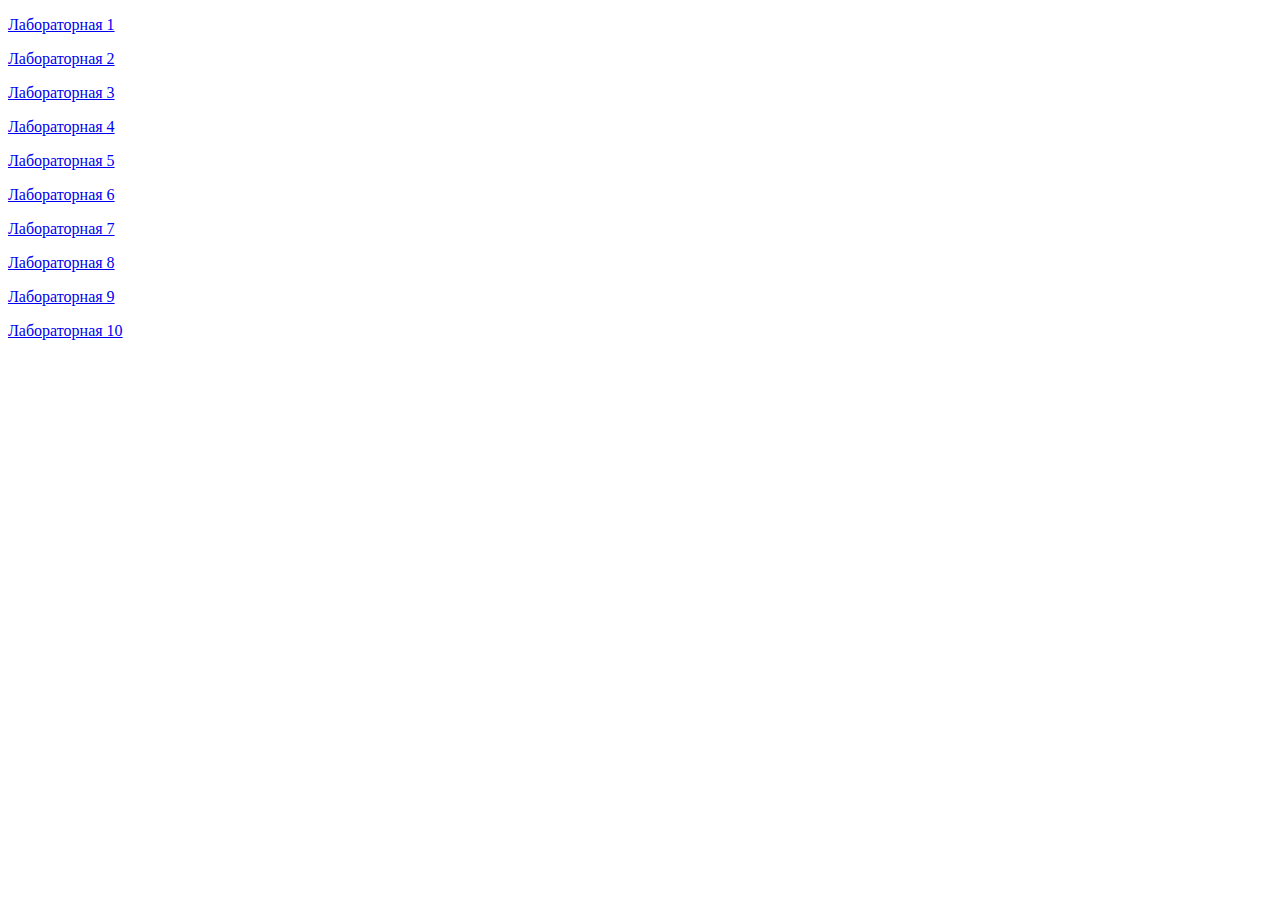
<file: Index.html>
<!DOCTYPE html>
<html>
    <head>
        <title>Гайнуллин Никита 241-351</title>
    </head>
    <meta charset="utf-8">
    <body>
        <p><a href="lab1/Index.html">Лабораторная 1</a></p>
        <p><a href="lab2/index.html">Лабораторная 2</a></p>
        <p><a href="lab3/index.html">Лабораторная 3</a></p>
        <p><a href="lab4/index.html">Лабораторная 4</a></p>
        <p><a href="lab5/index.html">Лабораторная 5</a></p>
        <p><a href="lab6/index.html">Лабораторная 6</a></p>
        <p><a href="lab7/index.html">Лабораторная 7</a></p>
        <p><a href="lab8/index.html">Лабораторная 8</a></p>
        <p><a href="lab9/index.html">Лабораторная 9</a></p>
        <p><a href="lab10/index.html">Лабораторная 10</a></p>
    </body>
</html>
</file>
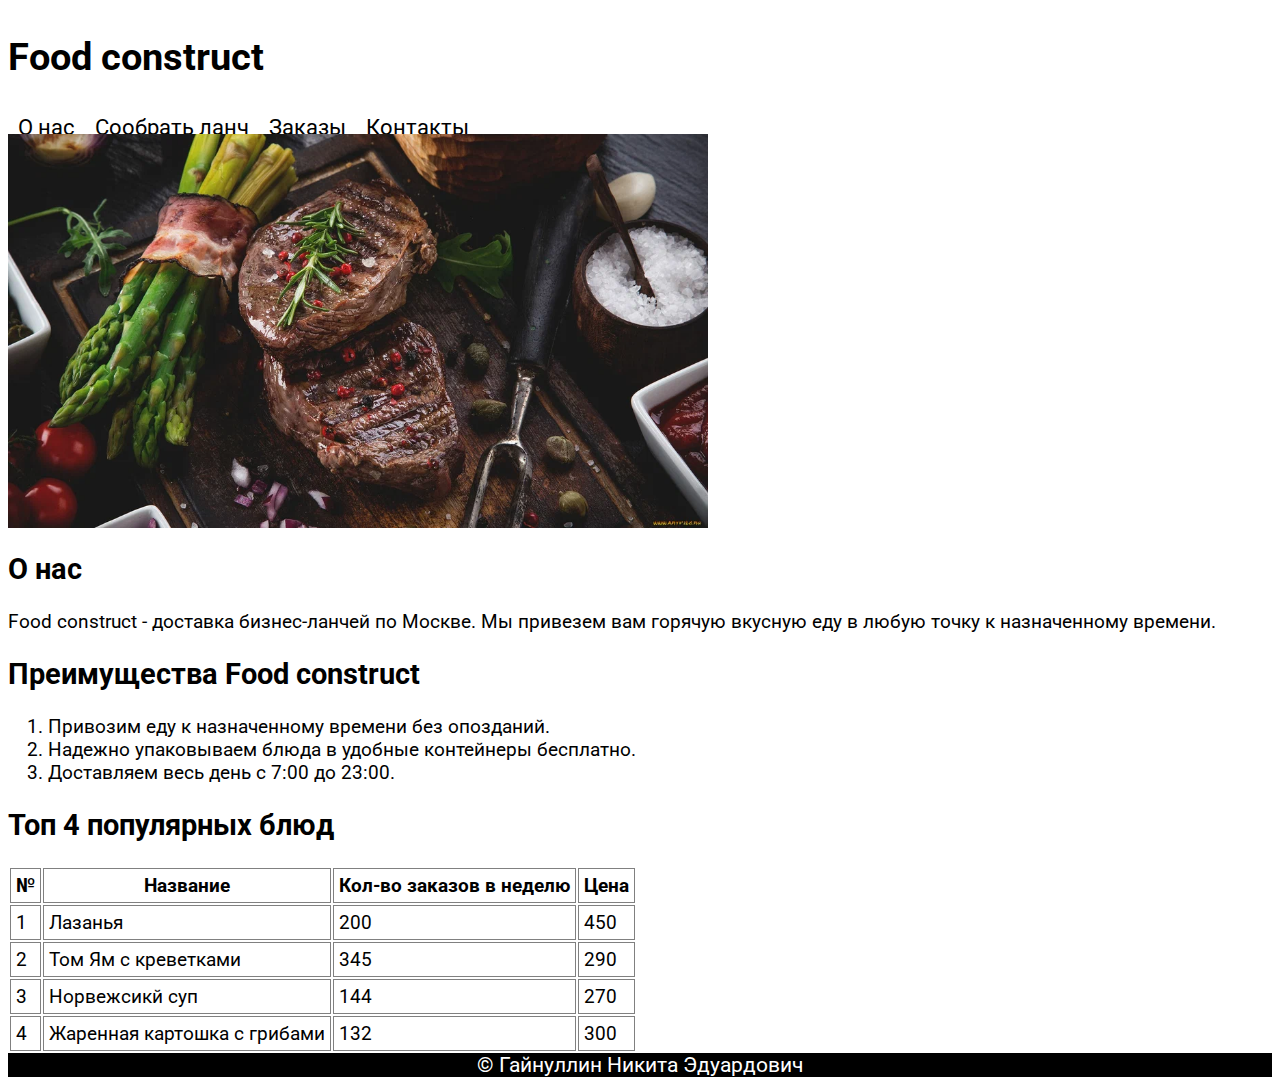
<file: lab1/Index.html>
<!DOCTYPE html>
<html>
    <head>
        <title>
            Gaynullin LR-1
        </title>
        <meta charset="utf-8">
        <link rel="preconnect" href="https://fonts.googleapis.com">
        <link rel="preconnect" href="https://fonts.gstatic.com" crossorigin>
        <link href="https://fonts.googleapis.com/css2?family=Roboto:ital,wght@0,100..900;1,100..900&display=swap" rel="stylesheet">
        <link rel="stylesheet" href="style.css">
    </head>
    <body>
        <h1>Food construct</h1>
        <header>
            <a href="#about_us">О нас</a>
            <a href="">Сообрать ланч</a>
            <a href="">Заказы</a>
            <a href="#footer">Контакты</a>
        </header>
        <main>
            <img src="img\XXL_height.webp" alt="Фото кота">
            <div id="Table">
                <dev id="about_us">
                    <h2>О нас</h2>
                    <p>Food construct - доставка бизнес-ланчей по Москве. Мы привезем вам горячую вкусную еду в любую точку к назначенному времени.</p>
                    <h2>Преимущества Food construct</h2>
                    <ol>
                        <li>Привозим еду к назначенному времени без опозданий.</li>
                        <li>Надежно упаковываем блюда в удобные контейнеры бесплатно.</li>
                        <li>Доставляем весь день с 7:00 до 23:00.</li>
                    </ol>
                </dev>
                <h2>Топ 4 популярных блюд</h2>
                <table>
                    <tr>
                        <th>№</th>
                        <th>Название</th>
                        <th>Кол-во заказов в неделю</th>
                        <th>Цена</th>
                    </tr>
                    <tr>
                        <td>1</td>
                        <td>Лазанья</td>
                        <td>200</td>
                        <td>450</td>
                    </tr>
                     <tr>
                        <td>2</td>
                        <td>Том Ям с креветками</td>
                        <td>345</td>
                        <td>290</td>
                    </tr>
                     <tr>
                        <td>3</td>
                        <td>Норвежсикй суп</td>
                        <td>144</td>
                        <td>270</td>
                    </tr>
                    <tr>
                        <td>4</td>
                        <td>Жаренная картошка с грибами</td>
                        <td>132</td>
                        <td>300</td>
                    </tr>
                </table>
            </div>
        </main>
        <footer id="footer">
            &copy Гайнуллин Никита Эдуардович
        </footer>
    </body>
</html>
</file>
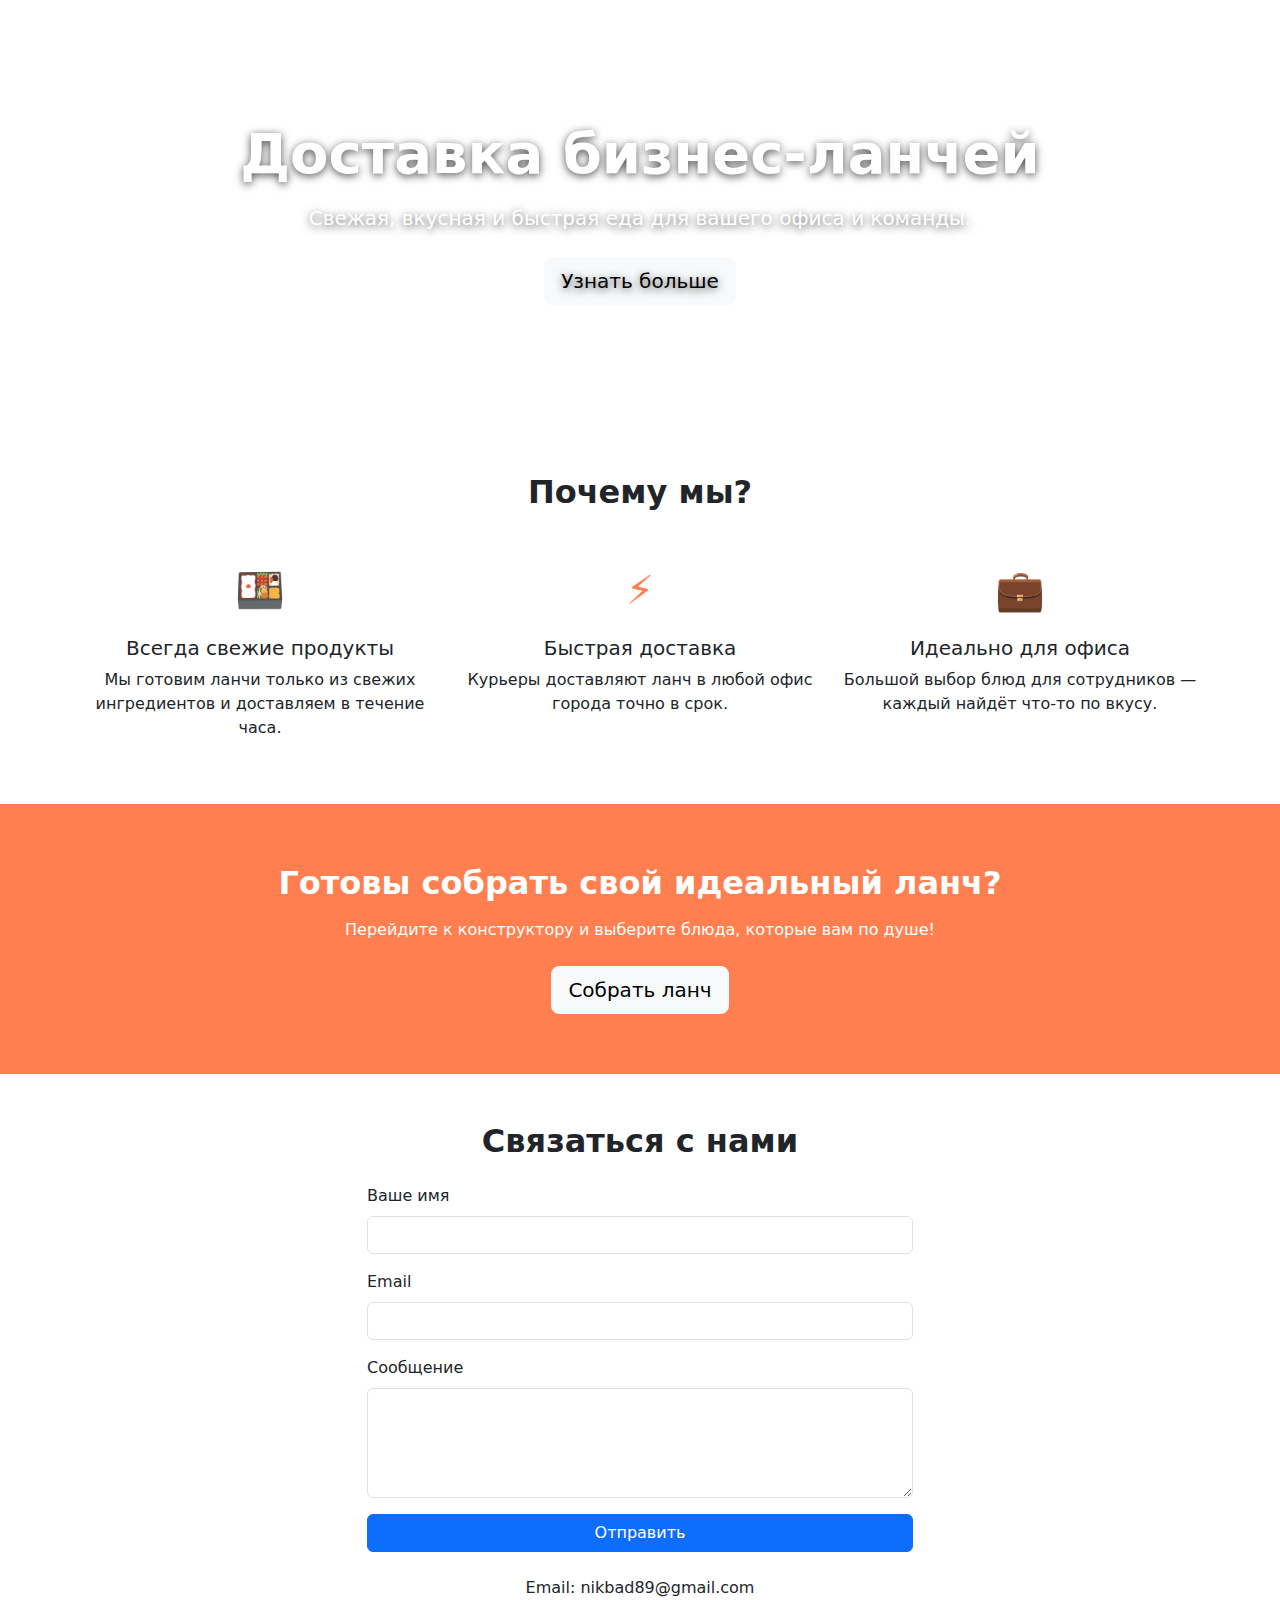
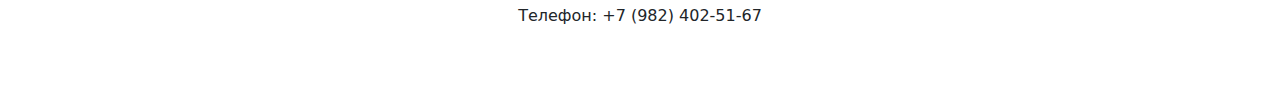
<file: lab10/index.html>
<!DOCTYPE html>
<html lang="ru">
<head>
  <meta charset="UTF-8" />
  <meta name="viewport" content="width=device-width, initial-scale=1" />
  <title>Бизнес-ланчи — Доставка</title>
  <link href="https://cdn.jsdelivr.net/npm/bootstrap@5.3.3/dist/css/bootstrap.min.css" rel="stylesheet">
  <style>
    .hero {
      background: url('https://img.freepik.com/premium-photo/describe-evolution-luxury-food-trends-decades-write-about-shifting-consumer-preferences-culinary-innovations-how-trends-luxury-dining-have-evolved-globally_1214173-25213.jpg?semt=ais_hybrid') center/cover no-repeat;
      color: white;
      padding: 120px 0;
      text-shadow: 0 2px 8px rgba(0,0,0,0.7);
    }
    .feature-icon {
      font-size: 40px;
      color: #ff7f50;
    }
    .cta-block {
      background: #ff7f50;
      color: white;
      padding: 60px 0;
    }
  </style>
</head>
<body>

<!-- HERO -->
<section class="hero text-center">
  <div class="container">
    <h1 class="display-4 fw-bold">Доставка бизнес-ланчей</h1>
    <p class="lead mt-3 mb-4">Свежая, вкусная и быстрая еда для вашего офиса и команды.</p>
    <a href="#features" class="btn btn-light btn-lg">Узнать больше</a>
  </div>
</section>

<!-- FEATURES -->
<section id="features" class="py-5">
  <div class="container">
    <h2 class="text-center mb-5 fw-bold">Почему мы?</h2>
    <div class="row g-4">

      <div class="col-md-4 text-center">
        <div class="feature-icon mb-3">🍱</div>
        <h5>Всегда свежие продукты</h5>
        <p>Мы готовим ланчи только из свежих ингредиентов и доставляем в течение часа.</p>
      </div>

      <div class="col-md-4 text-center">
        <div class="feature-icon mb-3">⚡</div>
        <h5>Быстрая доставка</h5>
        <p>Курьеры доставляют ланч в любой офис города точно в срок.</p>
      </div>

      <div class="col-md-4 text-center">
        <div class="feature-icon mb-3">💼</div>
        <h5>Идеально для офиса</h5>
        <p>Большой выбор блюд для сотрудников — каждый найдёт что-то по вкусу.</p>
      </div>

    </div>
  </div>
</section>

<!-- CTA -->
<section class="cta-block text-center">
  <div class="container">
    <h2 class="fw-bold mb-3">Готовы собрать свой идеальный ланч?</h2>
    <p class="mb-4">Перейдите к конструктору и выберите блюда, которые вам по душе!</p>
    <a href="lunch.html" class="btn btn-light btn-lg">Собрать ланч</a>
  </div>
</section>

<!-- CONTACT FORM -->
<section class="py-5">
  <div class="container">
    <h2 class="text-center mb-4 fw-bold">Связаться с нами</h2>

    <div class="row justify-content-center">
      <div class="col-lg-6">
        <form>
          <div class="mb-3">
            <label class="form-label">Ваше имя</label>
            <input type="text" class="form-control" required>
          </div>

          <div class="mb-3">
            <label class="form-label">Email</label>
            <input type="email" class="form-control" required>
          </div>

          <div class="mb-3">
            <label class="form-label">Сообщение</label>
            <textarea class="form-control" rows="4" required></textarea>
          </div>

          <button type="submit" class="btn btn-primary w-100">Отправить</button>
        </form>
      </div>
    </div>

    <div class="text-center mt-4">
      <p class="mb-1">Email: nikbad89@gmail.com</p>
      <p>Телефон: +7 (982) 402‑51‑67</p>
    </div>
  </div>
</section>

<script src="https://cdn.jsdelivr.net/npm/bootstrap@5.3.3/dist/js/bootstrap.bundle.min.js"></script>
</body>
</html>
</file>
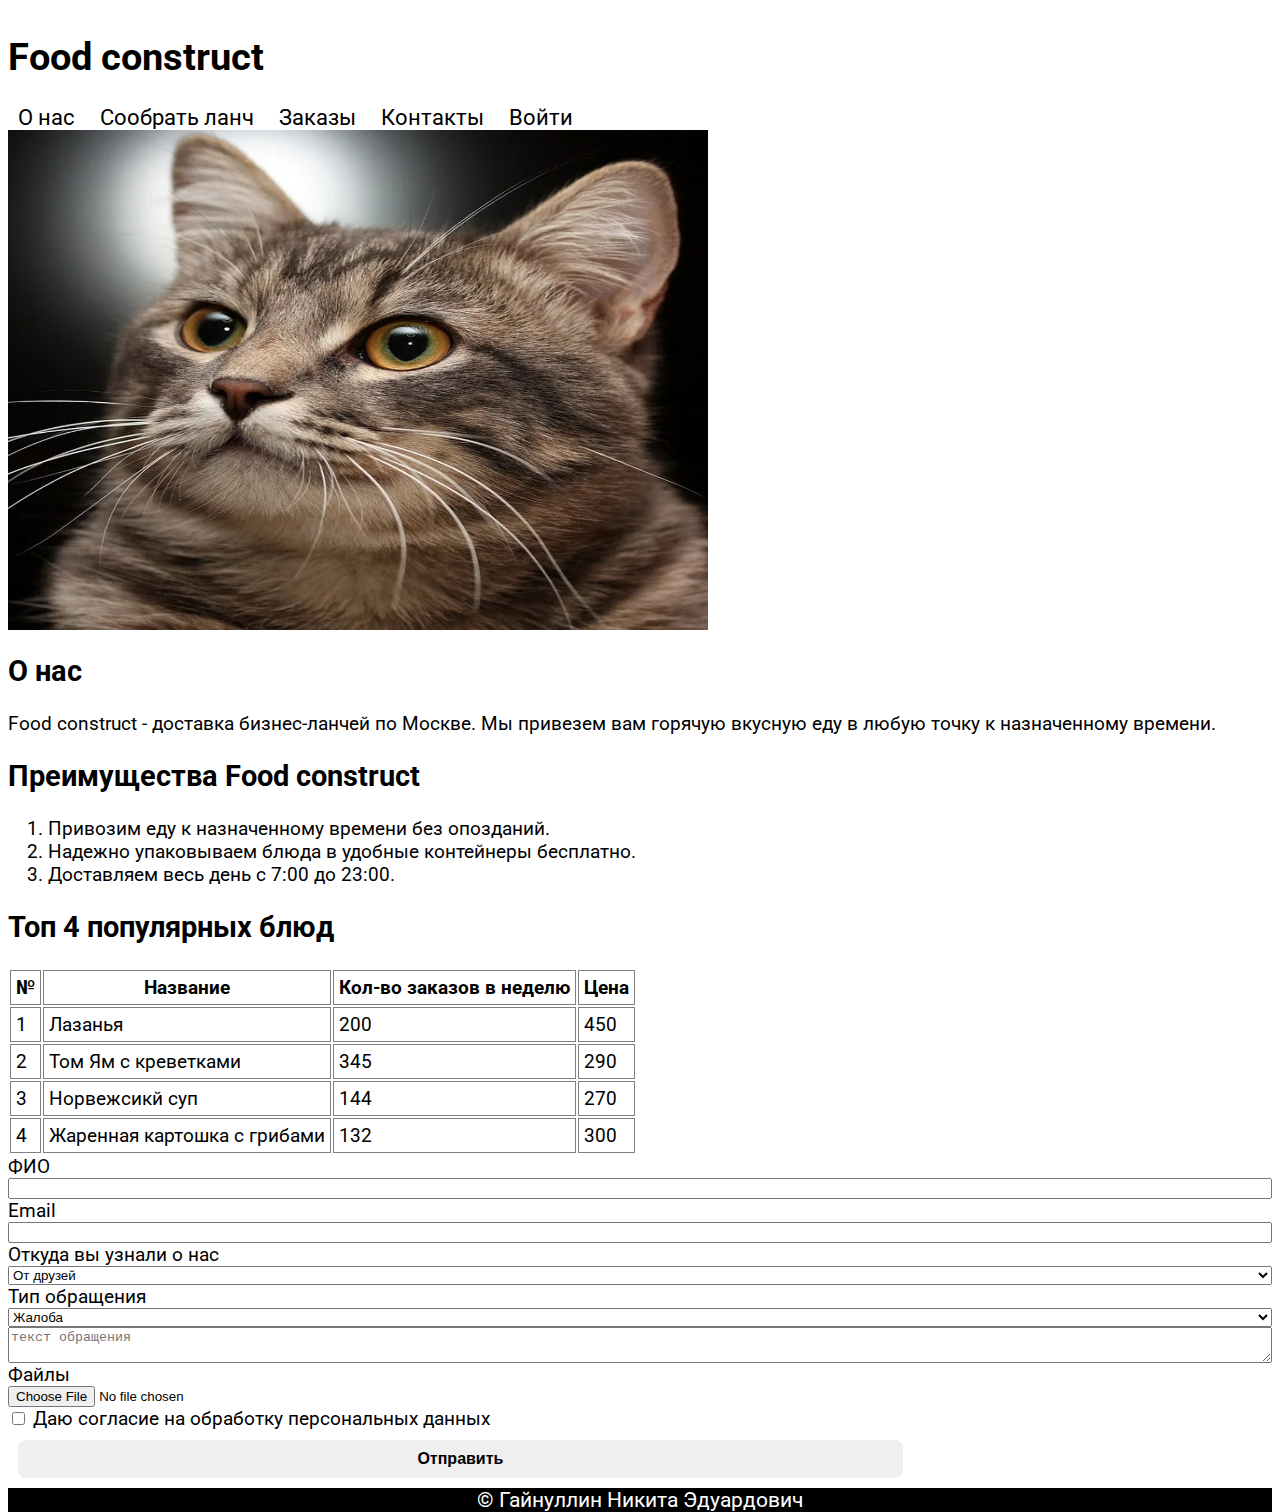
<file: lab2/index.html>
<!DOCTYPE html>
<html>
    <head>
        <title>
            Gaynullin LR-1
        </title>
        <meta charset="utf-8">
        <link rel="preconnect" href="https://fonts.googleapis.com">
        <link rel="preconnect" href="https://fonts.gstatic.com" crossorigin>
        <link href="https://fonts.googleapis.com/css2?family=Roboto:ital,wght@0,100..900;1,100..900&display=swap" rel="stylesheet">
        <link rel="stylesheet" href="style.css">
    </head>
    <body>
        <h1>Food construct</h1>
        <header>
            <nav>
            <a href="#about_us">О нас</a>
            <a href="">Сообрать ланч</a>
            <a href="">Заказы</a>
            <a href="#footer">Контакты</a>
            <a href="login.html">Войти</a>
            </nav>
        </header>
        <main>
            <img src="img\i.webp" alt="Фото кота">
            <div id="Table">
                <div id="about_us">
                    <h2>О нас</h2>
                    <p>Food construct - доставка бизнес-ланчей по Москве. Мы привезем вам горячую вкусную еду в любую точку к назначенному времени.</p>
                    <h2>Преимущества Food construct</h2>
                    <ol>
                        <li>Привозим еду к назначенному времени без опозданий.</li>
                        <li>Надежно упаковываем блюда в удобные контейнеры бесплатно.</li>
                        <li>Доставляем весь день с 7:00 до 23:00.</li>
                    </ol>
                </dev>
                <h2>Топ 4 популярных блюд</h2>
                <table>
                    <tr>
                        <th>№</th>
                        <th>Название</th>
                        <th>Кол-во заказов в неделю</th>
                        <th>Цена</th>
                    </tr>
                    <tr>
                        <td>1</td>
                        <td>Лазанья</td>
                        <td>200</td>
                        <td>450</td>
                    </tr>
                     <tr>
                        <td>2</td>
                        <td>Том Ям с креветками</td>
                        <td>345</td>
                        <td>290</td>
                    </tr>
                     <tr>
                        <td>3</td>
                        <td>Норвежсикй суп</td>
                        <td>144</td>
                        <td>270</td>
                    </tr>
                    <tr>
                        <td>4</td>
                        <td>Жаренная картошка с грибами</td>
                        <td>132</td>
                        <td>300</td>
                    </tr>
                </table>
            </div>

            <form action=" https://httpbin.org/post" method="post">
                <label for="names">ФИО</label>
                <input type="text" name="names">

                <label for="email">Email</label>
                <input type="email" name="email">

                <label for="source">Откуда вы узнали о нас</label>
                <select name="source" id="">
                    <option value="friends">От друзей</option>
                    <option value="internet_adds">Из рекламы в интернете</option>
                    <option value="accident">Увидели на улице</option>
                </select>

                <label for="type">Тип обращения</label>
                <select name="type">
                    <option value="complaint">Жалоба</option>
                    <option value="offer">Предложение</option>
                </select>

                <textarea name="contents" placeholder="текст обращения"></textarea>

                <label for="file">Файлы</label>
                <input type="file" name="file">

                <div>
                    <input type="checkbox" name="PD_agreement">
                    <label for="PD_agreement">Даю согласие на обработку персональных данных</label>
                </div>
                <div>
                    <button type="submit">Отправить</button>
                </div>
            </form>
        </main>
        <footer id="footer">
            &copy Гайнуллин Никита Эдуардович
        </footer>
    </body>
</html>
</file>
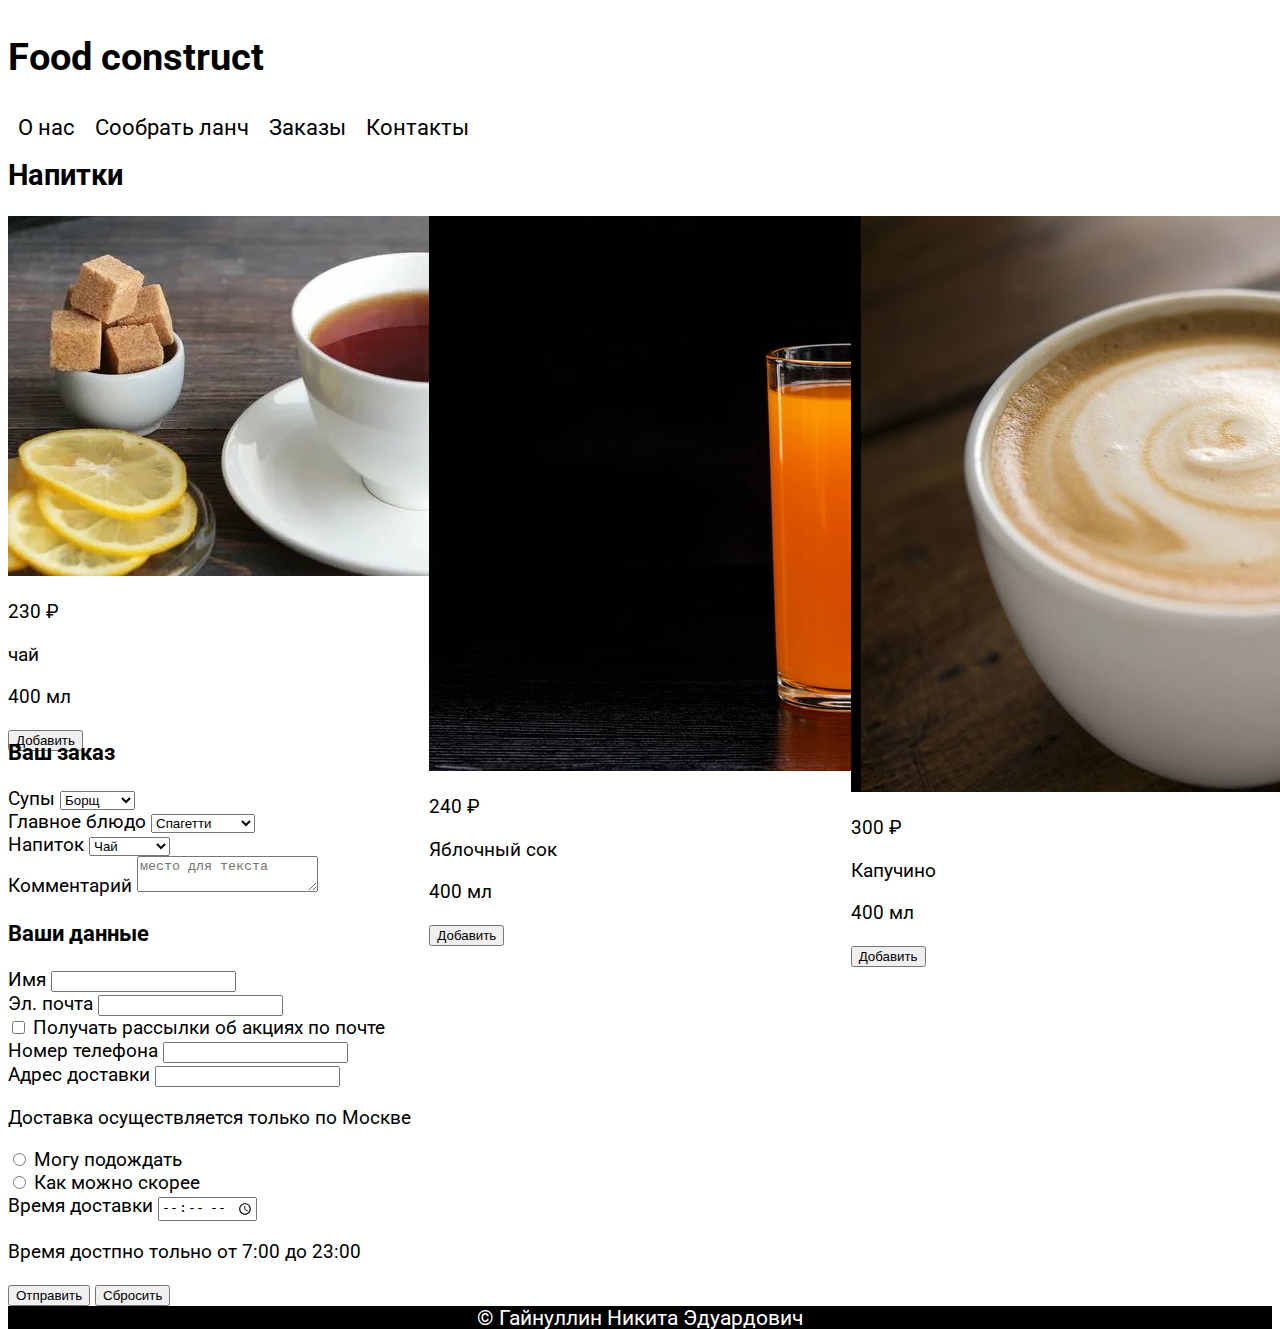
<file: lab3/index.html>
<!DOCTYPE html>
<html>
    <head>
        <title>
            Gaynullin LR-3
        </title>
        <meta charset="utf-8">
        <link rel="preconnect" href="https://fonts.googleapis.com">
        <link rel="preconnect" href="https://fonts.gstatic.com" crossorigin>
        <link href="https://fonts.googleapis.com/css2?family=Roboto:ital,wght@0,100..900;1,100..900&display=swap" rel="stylesheet">
        <link rel="stylesheet" href="style.css">
    </head>
    <body>
        <h1>Food construct</h1>
        <header>
            <a href="#about_us">О нас</a>
            <a href="">Сообрать ланч</a>
            <a href="">Заказы</a>
            <a href="#footer">Контакты</a>
        </header>
        <main>
            <div id="dishes_container">
                <h2>Напитки</h2>
                <div class="dishes_category">
                    <div class="dish_card">
                        <img src="img/i (1).webp" alt="dish image">
                        <div class="middle_part">
                            <p class="dish_price">230 &#x20bd;</p>
                            <p class="dish_name">чай</p>
                        </div>
                        <div class="lower_part">
                            <p class="dish_quantity">400 мл</p>
                            <button>Добавить</button>
                        </div>
                    </div>

                    <div class="dish_card">
                        <img src="img/close-up-orange-juice-glass-table_1048944-16132466.jpg" alt="dish image">
                        <div class="middle_part">
                            <p class="dish_price">240 &#x20bd;</p>
                            <p class="dish_name">Яблочный сок</p>
                        </div>
                        <div class="lower_part">
                            <p class="dish_quantity">400 мл</p>
                            <button>Добавить</button>
                        </div>
                    </div>

                    <div class="dish_card">
                        <img src="img/ae75829ab45fb6769e277fbf91d79b8f.jpeg" alt="dish image">
                        <div class="middle_part">
                            <p class="dish_price">300 &#x20bd;</p>
                            <p class="dish_name">Капучино</p>
                        </div>
                        <div class="lower_part">
                            <p class="dish_quantity">400 мл</p>
                            <button>Добавить</button>
                        </div>
                    </div>
                </div>
            </div>
            <section id="booking_form">
                <form action=" https://httpbin.org/post" method="post">
                    <div class="left-side">
                        <h3>Ваш заказ</h3>
                        <div class="input-item">
                            <label for="soup">Супы</label>
                            <select name="soup">
                                <option value="">Борщ</option>
                                <option value="">Солянка</option>
                                <option value="">Щи</option>
                            </select>
                        </div>
                        <div class="input-item">
                            <label for="main_dish">Главное блюдо</label>
                            <select name="main_dish">
                                <option value="">Спагетти</option>
                                <option value="">Паста</option>
                                <option value="">Фрикадельки</option>
                            </select>
                        </div>
                        <div class="input-item">
                            <label for="beaverage">Напиток</label>
                            <select name="beaverage">
                                <option value="">Чай</option>
                                <option value="">СОк</option>
                                <option value="">Капучино</option>
                            </select>
                        </div>
                        <div class="input-item">
                            <label for="comment">Комментарий</label>
                            <textarea name="comment" placeholder="место для текста"></textarea>
                        </div>
                    </div>
                    <div class="right-side">
                        <h3>Ваши данные</h3>
                        <div class="input-item">
                            <label for="username">Имя</label>
                            <input type="text" name="username">
                        </div>

                        <div class="input-item">
                            <label for="mail">Эл. почта</label>
                            <input type="email" name="mail">
                        </div>

                        <div class="input-item-row">
                            <input type="checkbox" name="I_want_spam">
                            <label for="I_want_spam">Получать рассылки об акциях по почте</label>
                        </div>

                        <div class="input-item">
                            <label for="telephone">Номер телефона</label>
                            <input type="tel" name="telephone">
                        </div>

                        <div class="input-item">
                            <label for="address">Адрес доставки</label>
                            <input type="text" name="address">
                            <p>Доставка осуществляется только по Москве</p>
                        </div>

                        <div class="input-item">
                            <div>
                                <input type="radio" name="soonness" value="later">
                                <label for="soonness">Могу подождать</label>
                            </div>
                            <div>
                                <input type="radio" name="soonness" value="sooner">
                                <label for="soonness">Как можно скорее</label>
                            </div>
                        </div>

                        <div class="input-item">
                            <label for="delivery-time">Время доставки</label>
                            <input type="time" name="delivery-time" min="7:00" max="23:00">
                            <p>Время достпно тольно от 7:00 до 23:00</p>
                        </div>

                        <div class="input-item-row">
                            <button type="submit">Отправить</button>
                            <button type="reset">Сбросить</button>
                        </div>
                    </div>
                </form>
            </section>
        </main>
        <footer id="footer">
            &copy Гайнуллин Никита Эдуардович
        </footer>
    </body>
</html>
</file>
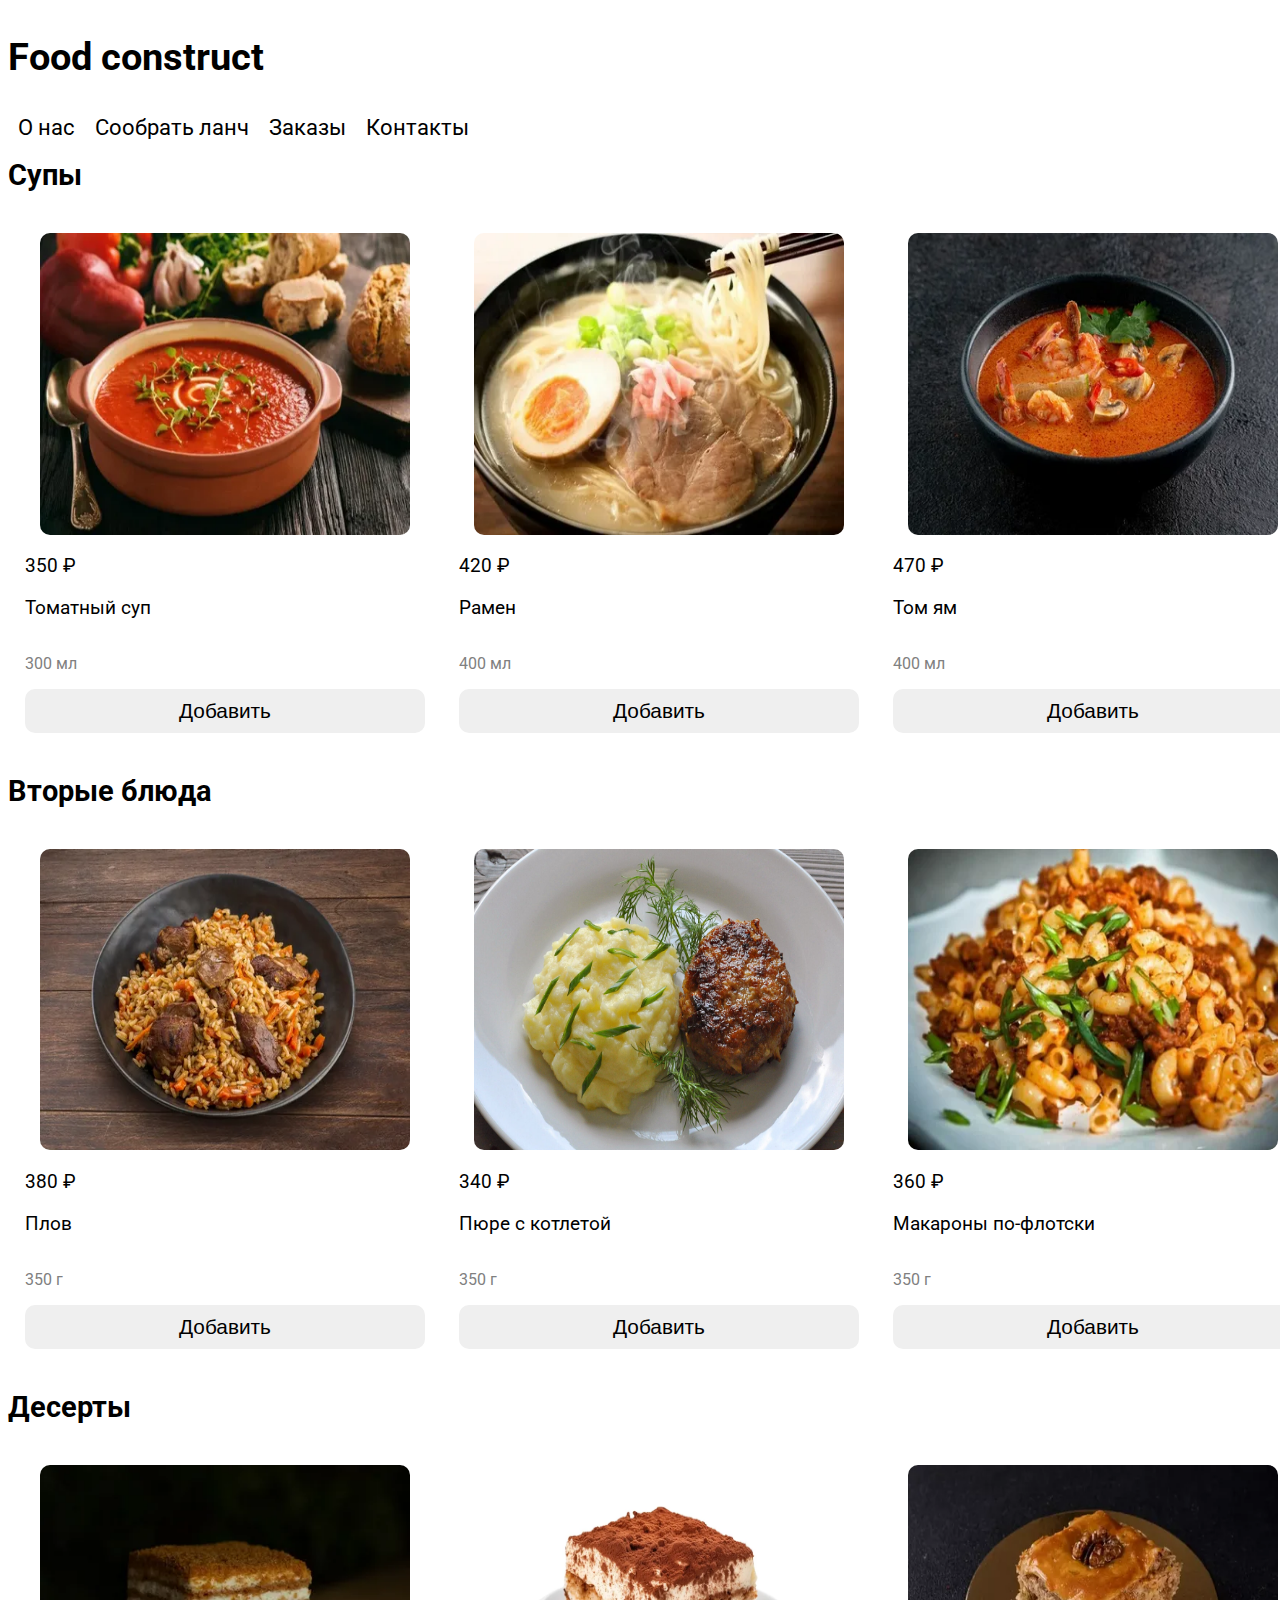
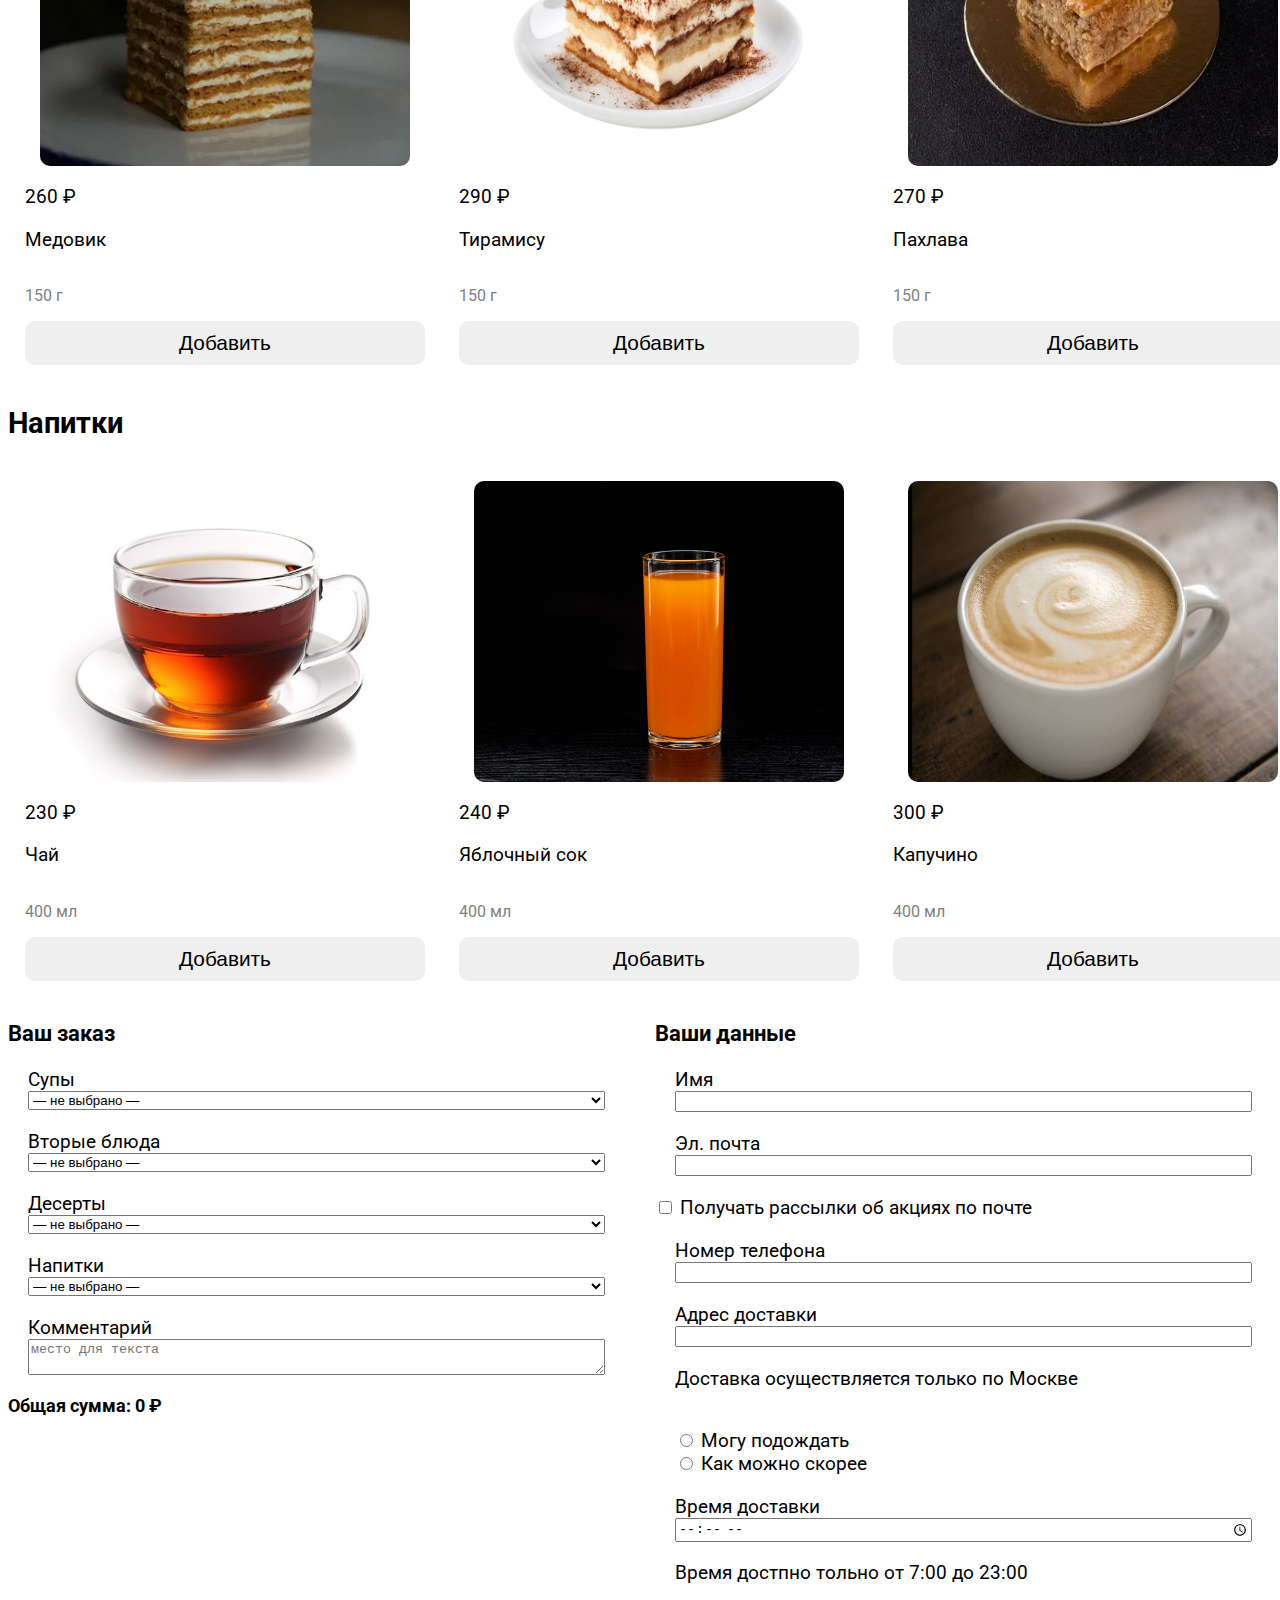
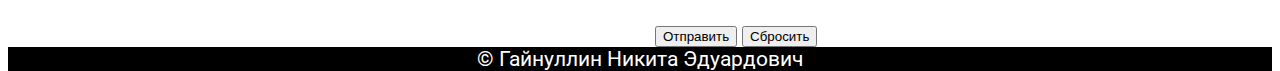
<file: lab4/index.html>
<!DOCTYPE html>
<html>
    <head>
        <title>
            Gaynullin LR-4
        </title>
        <meta charset="utf-8">
        <link rel="preconnect" href="https://fonts.googleapis.com">
        <link rel="preconnect" href="https://fonts.gstatic.com" crossorigin>
        <link href="https://fonts.googleapis.com/css2?family=Roboto:ital,wght@0,100..900;1,100..900&display=swap" rel="stylesheet">
        <link rel="stylesheet" href="style.css">
    </head>
    <body>
        <h1>Food construct</h1>
        <header>
            <a href="#about_us">О нас</a>
            <a href="">Сообрать ланч</a>
            <a href="">Заказы</a>
            <a href="#footer">Контакты</a>
        </header>
        <main>
            <div id="dishes_container">
                <h2>Супы</h2>
                <div class="dishes_category"></div>
                <h2>Вторые блюда</h2>
                <div class="dishes_category"></div>
                <h2>Десерты</h2>
                <div class="dishes_category"></div>
                <h2>Напитки</h2>
                <div class="dishes_category">
                    
                    </div>
                </div>
            </div>
            <section id="booking_form">
                <form action=" https://httpbin.org/post" method="post">
                    <div class="left-side">
                        <h3>Ваш заказ</h3>
                       
                    </div>
                    <div class="right-side">
                        <h3>Ваши данные</h3>
                        <div class="input-item">
                            <label for="username">Имя</label>
                            <input type="text" name="username">
                        </div>

                        <div class="input-item">
                            <label for="mail">Эл. почта</label>
                            <input type="email" name="mail">
                        </div>

                        <div class="input-item-row">
                            <input type="checkbox" name="I_want_spam">
                            <label for="I_want_spam">Получать рассылки об акциях по почте</label>
                        </div>

                        <div class="input-item">
                            <label for="telephone">Номер телефона</label>
                            <input type="tel" name="telephone">
                        </div>

                        <div class="input-item">
                            <label for="address">Адрес доставки</label>
                            <input type="text" name="address">
                            <p>Доставка осуществляется только по Москве</p>
                        </div>

                        <div class="input-item">
                            <div>
                                <input type="radio" name="soonness" value="later">
                                <label for="soonness">Могу подождать</label>
                            </div>
                            <div>
                                <input type="radio" name="soonness" value="sooner">
                                <label for="soonness">Как можно скорее</label>
                            </div>
                        </div>

                        <div class="input-item">
                            <label for="delivery-time">Время доставки</label>
                            <input type="time" name="delivery-time" min="7:00" max="23:00">
                            <p>Время достпно тольно от 7:00 до 23:00</p>
                        </div>

                        <div class="input-item-row">
                            <button type="submit">Отправить</button>
                            <button type="reset">Сбросить</button>
                        </div>
                    </div>
                </form>
            </section>
        </main>
        <footer id="footer">
            &copy Гайнуллин Никита Эдуардович
        </footer>
    </body>
    <script src="script.js"></script>
</html>
</file>
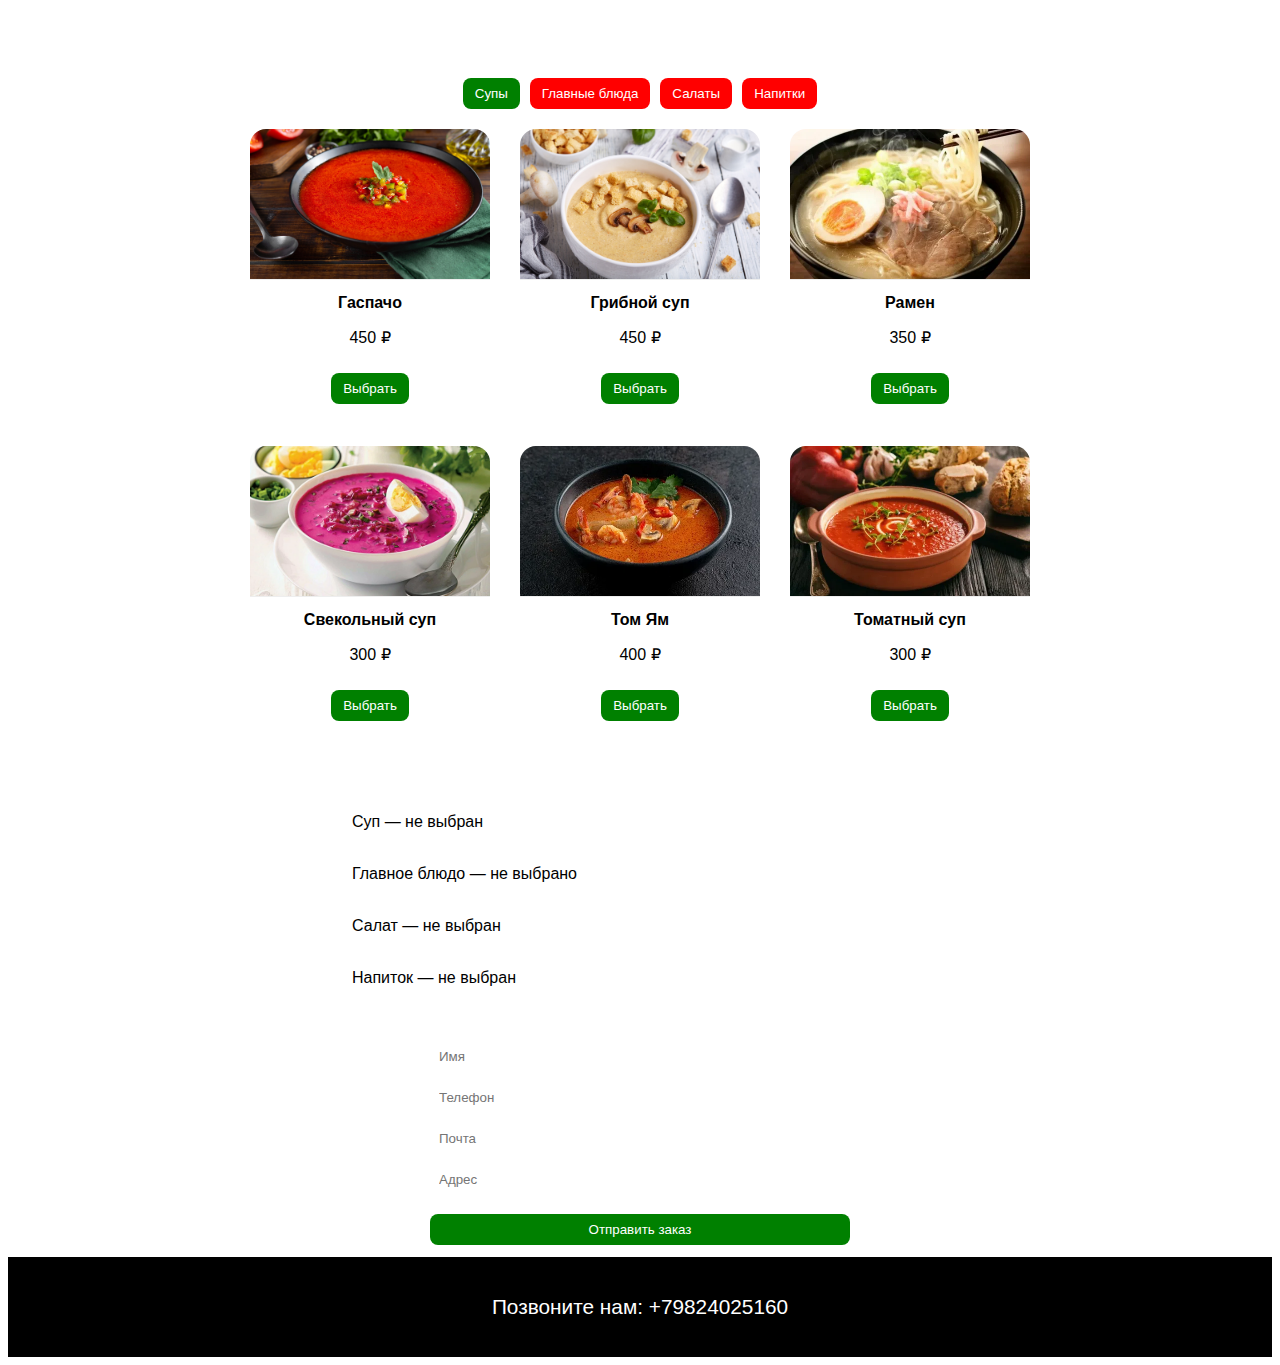
<file: lab6/index.html>
<!DOCTYPE html>
<html lang="ru">
  <head>
    <meta charset="UTF-8" />
    <title>Комбо конструктор</title>
    <link rel="stylesheet" href="style.css" />
  </head>

  <body>
    <h1>Комбо-конструктор</h1>

    <div id="nav">
      <button data-cat="Суп" class="active">Супы</button>
      <button data-cat="Главное">Главные блюда</button>
      <button data-cat="Салат">Салаты</button>
      <button data-cat="Напиток">Напитки</button>
    </div>

    <div id="menu"></div>
    <div id="combo">
      <h2>Ваше комбо</h2>
      <div class="slot" data-type="Суп">Суп — не выбран</div>
      <div class="slot" data-type="Главное">Главное блюдо — не выбрано</div>
      <div class="slot" data-type="Салат">Салат — не выбран</div>
      <div class="slot" data-type="Напиток">Напиток — не выбран</div>
    </div>

    <div id="total" style="color: white;">
    Стоимость: <span id="price">0</span> ₽ </div>


    <form id="order-form">
      <input name="username" placeholder="Имя" required />
      <input name="phone" placeholder="Телефон" required />
      <input name="Email" placeholder="Почта" required />
      <input name="adress" placeholder="Адрес" required />
      <button id="submit">Отправить заказ</button>
    </form>
    <!-- Динамическое уведомление -->
    <div id="notify" class="notify hidden">
      <div class="notify-box">
        <p id="notify-text">Текст уведомления</p>
        <button id="notify-ok">ОК</button>
      </div>
    </div>

    <script src="food.js"></script>
    <script src="main.js"></script>
    <footer id="footer">
            Позвоните нам: +79824025160
            </footer>
  </body>
</html>
</file>
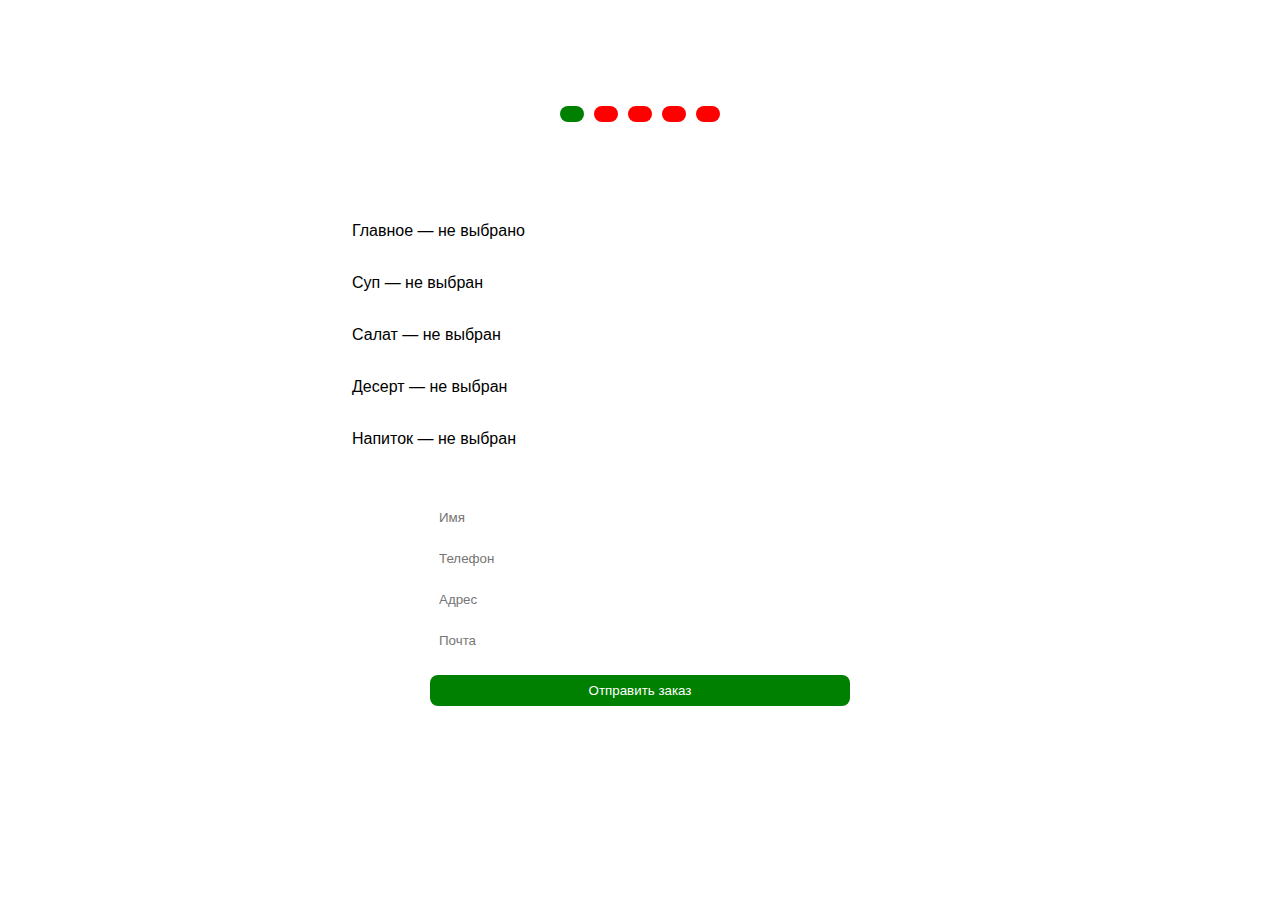
<file: lab7/index.html>
<!DOCTYPE html>
<html lang="ru">
  <head>
    <meta charset="UTF-8" />
    <title>Комбо конструктор</title>
    <link rel="stylesheet" href="style.css" />
  </head>

  <body>
    <h1>Комбо-конструктор</h1>

    <div id="nav">
      <button data-cat="main" class="active"></button>
      <button data-cat="soup"></button>
      <button data-cat="starter"></button>
      <button data-cat="dessert"></button>
      <button data-cat="drink"></button>
    </div>

    <div id="menu"></div>
    <div id="combo">
      <h2>Ваше комбо</h2>
      <div class="slot" data-type="main">Главное — не выбрано</div>
      <div class="slot" data-type="soup">Суп — не выбран</div>
      <div class="slot" data-type="starter">Салат — не выбран</div>
      <div class="slot" data-type="dessert">Десерт — не выбран</div>
      <div class="slot" data-type="drink">Напиток — не выбран</div>
    </div>

    <div id="total" style="color: white;">
    Стоимость: <span id="price">0</span> ₽ </div>

    <form id="order-form">
      <input name="username" placeholder="Имя" required />
      <input name="phone" placeholder="Телефон" required />
      <input name="address" placeholder="Адрес" required />
      <input name="email" placeholder="Почта" required />
      <button type="submit">Отправить заказ</button>
    </form>
    <script src="main.js"></script>
  </body>
</html>
</file>
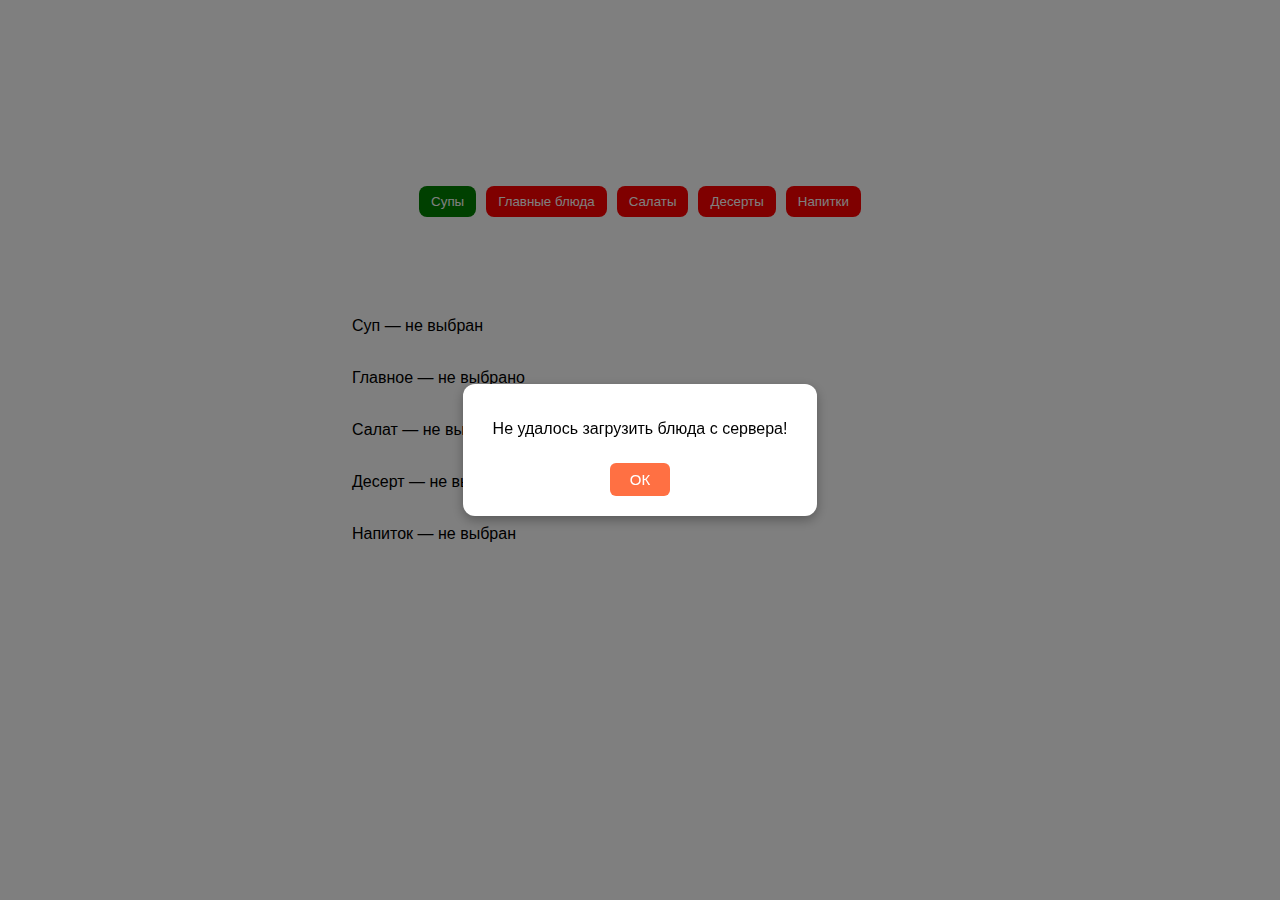
<file: lab8/index.html>
<!DOCTYPE html>
<html lang="ru">
  <head>
    <meta charset="UTF-8" />
    <title>Комбо-конструктор</title>
    <link rel="stylesheet" href="style.css" />

    <style>
      #checkout-panel {
        display: flex !important;
        justify-content: center;
        margin-top: 20px;
      }

      #go-checkout {
        color: white;
        font-size: 20px;
        text-decoration: none;
        font-weight: bold;
        padding: 10px 20px;
        border: 2px solid white;
        border-radius: 8px;
        transition: 0.2s;
      }

      #go-checkout:hover {
        color: black;
        background: white;
      }
    </style>
  </head>

  <body>
    <h1>Комбо-конструктор</h1>

    <div id="nav">
      <button data-cat="soup" class="active">Супы</button>
      <button data-cat="main">Главные блюда</button>
      <button data-cat="starter">Салаты</button>
      <button data-cat="dessert">Десерты</button>
      <button data-cat="drink">Напитки</button>
    </div>

    <div id="menu"></div>

    <div id="combo">
      <h2>Ваше комбо</h2>
      <div class="slot" data-type="soup">Суп — не выбран</div>
      <div class="slot" data-type="main">Главное — не выбрано</div>
      <div class="slot" data-type="starter">Салат — не выбран</div>
      <div class="slot" data-type="dessert">Десерт — не выбран</div>
      <div class="slot" data-type="drink">Напиток — не выбран</div>
    </div>

    <div id="total" style="color: white;">
      Стоимость: <span id="price">0</span> ₽
    </div>

    <div id="checkout-panel" style="display: none">
      <a href="checkout.html" id="go-checkout">Перейти к оформлению</a>
    </div>

    <!-- Уведомление -->
    <div id="notify" class="notify hidden">
      <div class="notify-box">
        <p id="notify-text"></p>
        <button id="notify-ok">ОК</button>
      </div>
    </div>

    <script src="main.js"></script>
  </body>
</html>
</file>
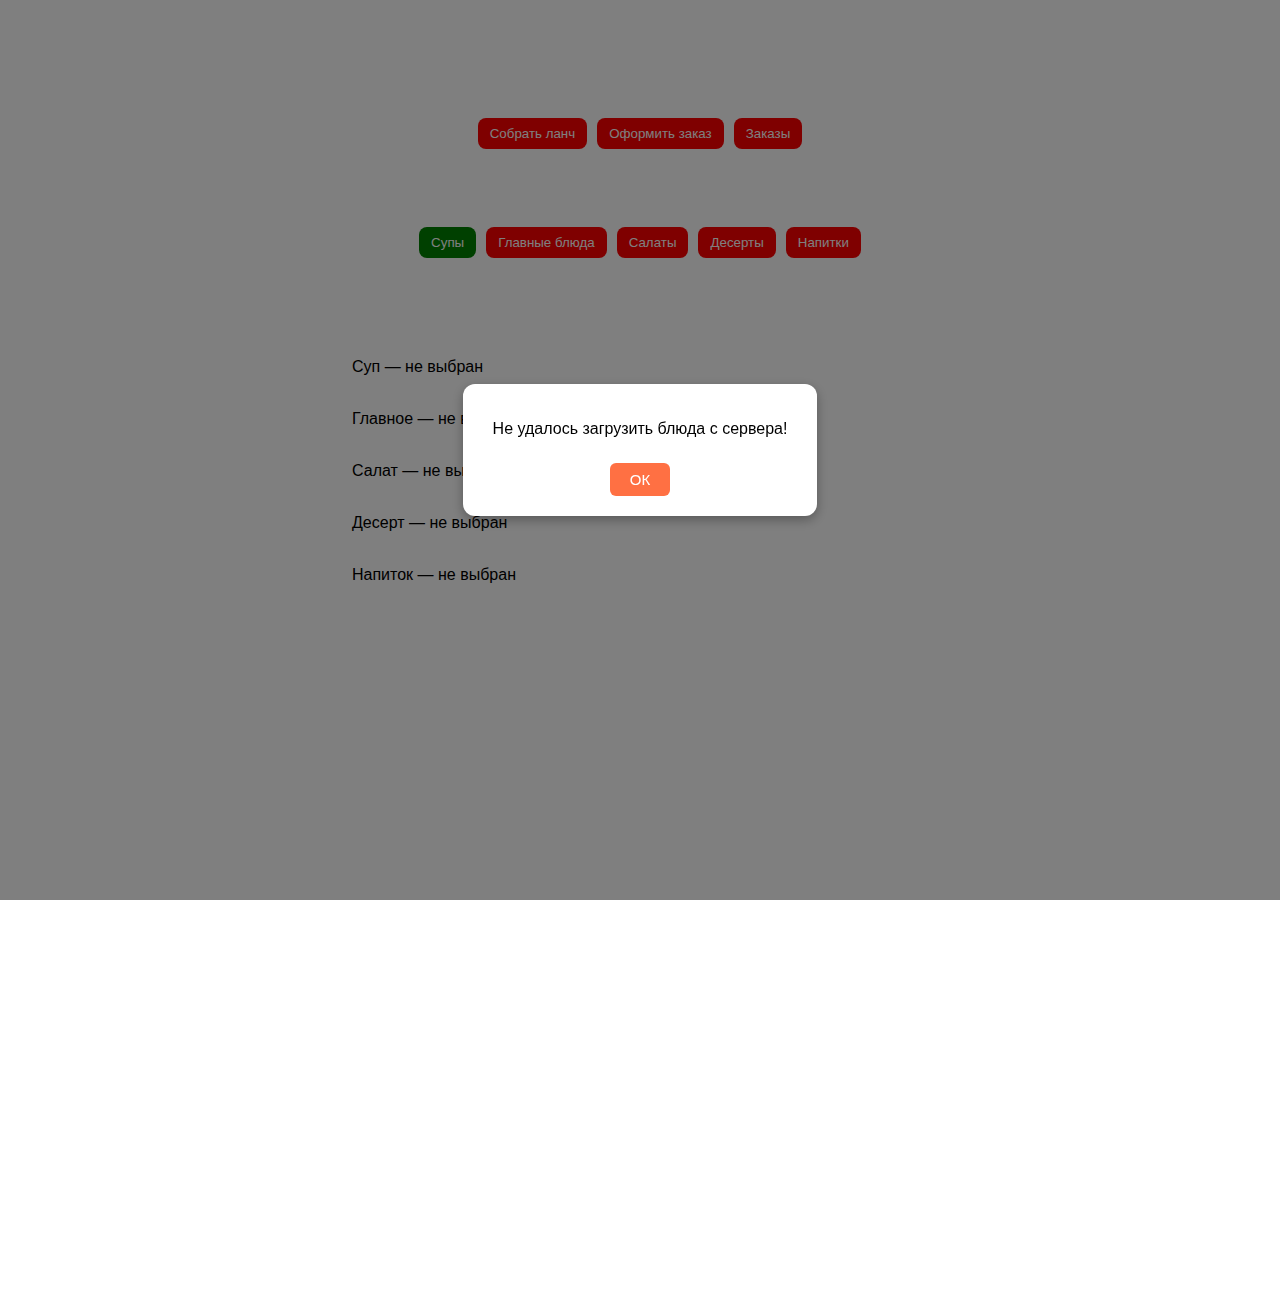
<file: lab9/index.html>
<!DOCTYPE html>
<html lang="ru">
  <head>
    <meta charset="UTF-8" />
    <title>Комбо-конструктор</title>
    <link rel="stylesheet" href="style.css" />

    <style>
      /* Кнопка "Перейти к оформлению" — по центру и белая */
      #checkout-panel {
        display: flex !important;
        justify-content: center;
        margin-top: 20px;
      }

      #go-checkout {
        color: white;
        font-size: 20px;
        text-decoration: none;
        font-weight: bold;
        padding: 10px 20px;
        border: 2px solid white;
        border-radius: 8px;
        transition: 0.2s;
      }

      /* Красивый hover (можно убрать, если не нужно) */
      #go-checkout:hover {
        color: black;
        background: white;
      }
    </style>
  </head>

  <body>
    <div id="nav">
      <button onclick="location.href='index.html'">Собрать ланч</button>
      <button onclick="location.href='checkout.html'">Оформить заказ</button>
      <button onclick="location.href='orders.html'">Заказы</button>
    </div>
    
    <h1>Комбо-конструктор</h1>

    <div id="nav">
      <button data-cat="soup" class="active">Супы</button>
      <button data-cat="main">Главные блюда</button>
      <button data-cat="starter">Салаты</button>
      <button data-cat="dessert">Десерты</button>
      <button data-cat="drink">Напитки</button>
    </div>

    <div id="menu"></div>

    <div id="combo">
      <h2>Ваше комбо</h2>
      <div class="slot" data-type="soup">Суп — не выбран</div>
      <div class="slot" data-type="main">Главное — не выбрано</div>
      <div class="slot" data-type="starter">Салат — не выбран</div>
      <div class="slot" data-type="dessert">Десерт — не выбран</div>
      <div class="slot" data-type="drink">Напиток — не выбран</div>
    </div>

    <div id="total" style="color: white;">
      Стоимость: <span id="price">0</span> ₽
    </div>

    <div id="checkout-panel" style="display: none">
      <a href="checkout.html" id="go-checkout">Перейти к оформлению</a>
    </div>

    <!-- Уведомление -->
    <div id="notify" class="notify hidden">
      <div class="notify-box">
        <p id="notify-text"></p>
        <button id="notify-ok">ОК</button>
      </div>
    </div>

    <script src="main.js"></script>
  </body>
</html>
</file>
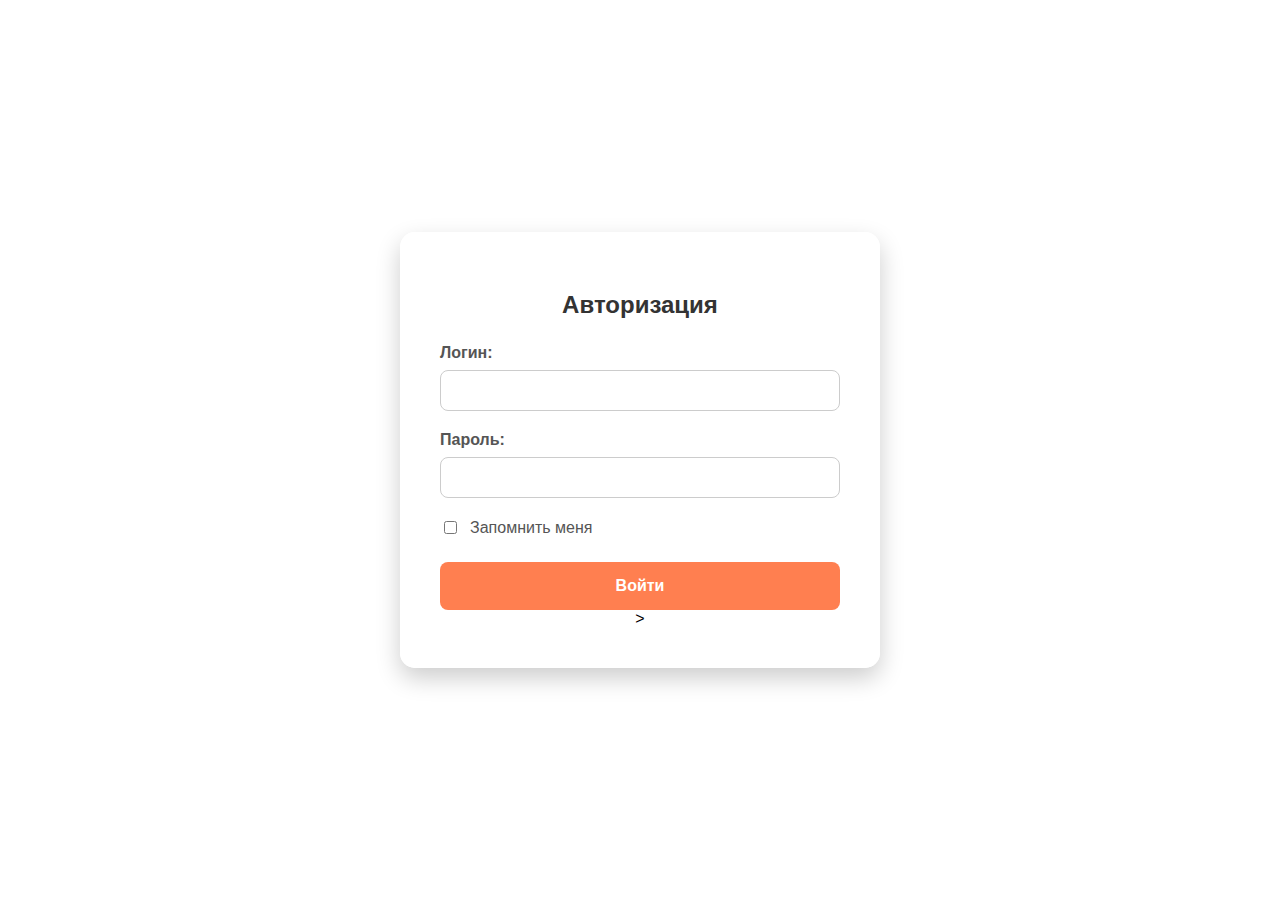
<file: lab2/login.html>
<!DOCTYPE html>
<html>
    <head>
        <title>
            Вход
        </title>
        <meta charset="utf-8">
        <link rel="preconnect" href="https://fonts.googleapis.com">
        <link rel="preconnect" href="https://fonts.gstatic.com" crossorigin>
        <link href="https://fonts.googleapis.com/css2?family=Roboto:ital,wght@0,100..900;1,100..900&display=swap" rel="stylesheet">
        <link rel="stylesheet" href="login.css">
    </head>
<body>
    <div class="login-container">
        <form action="https://httpbin.org/post" method="POST" class="login-form">
        <!-- Форма авторизации + отправка на указанный в методичке сайт -->
            <h2>Авторизация</h2>
            <div class="input-group">
                <label for="username">Логин:</label>
                <input type="text" id="username" name="username" required>
            </div>

            <div class="input-group">
                <label for="password">Пароль:</label>
                <input type="password" id="password" name="password" required>
            </div>

            <div class="checkbox-group">
            <!-- Класс checkbox-group используется для работы с группой чекбоксов -->
                <input type="checkbox" id="remember" name="remember">
                <label for="remember">Запомнить меня</label>
            </div>
            <button type="submit">Войти</button>
            <!-- Кнопка -->>
        </form>
    </div>
</body>
</html>
</file>
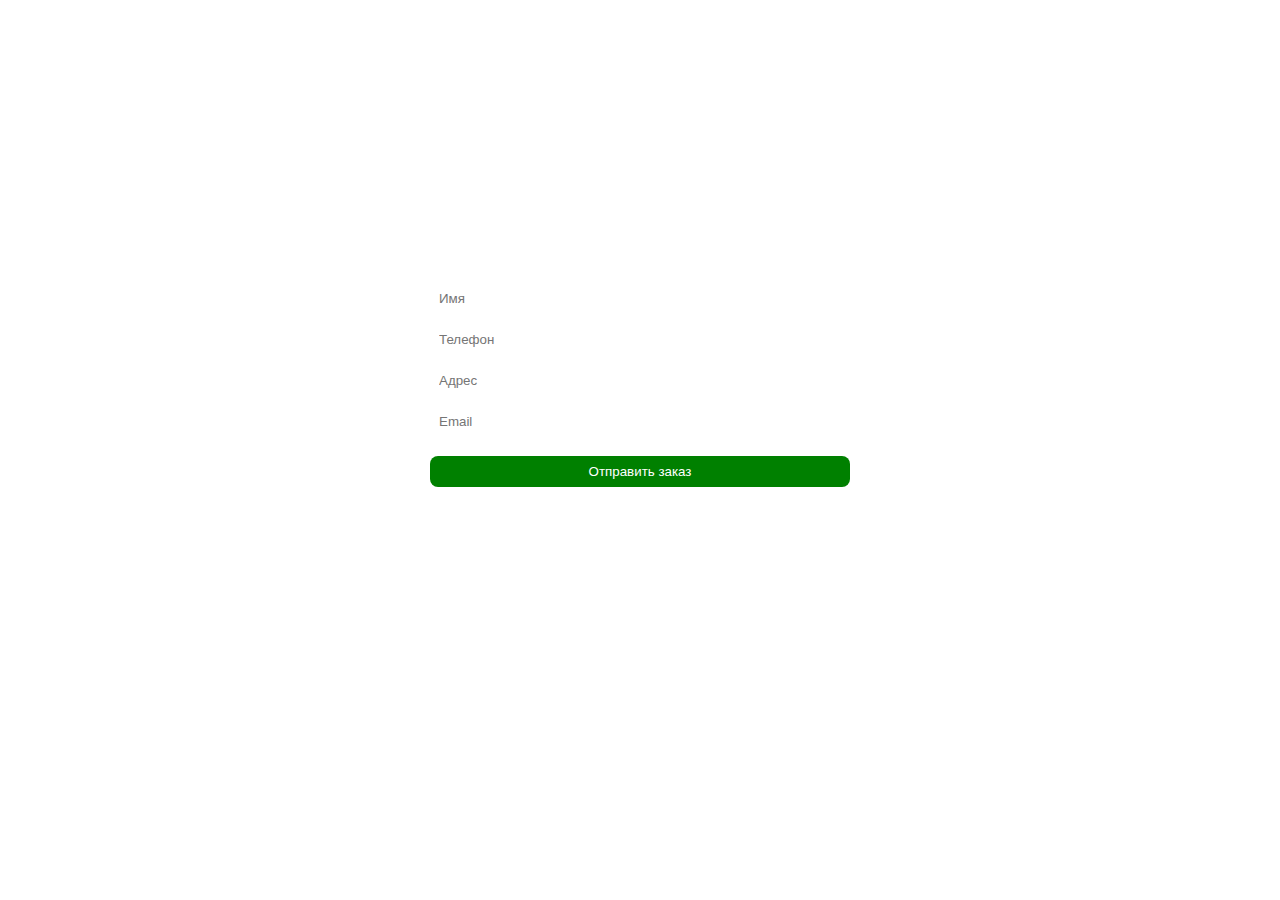
<file: lab8/checkout.html>
<!DOCTYPE html>
<html lang="ru">
  <head>
    <meta charset="UTF-8" />
    <title>Оформление заказа</title>
    <link rel="stylesheet" href="style.css" />

    <style>
      /* Кнопка "Вернуться" */
      body > a {
        position: absolute;
        top: 20px;
        left: 20px;
        color: white;
        text-decoration: none;
        font-size: 20px;
        font-weight: bold;
        transition: 0.2s;
      }

      body > a:hover {
        color: red;
      }

      /* Центрирование итоговой стоимости */
      #order-section p {
        text-align: center;
        color: white;
        font-size: 22px;
        font-weight: bold;
        margin-top: 20px;
      }
    </style>
  </head>

  <body>
    <h1>Оформление заказа</h1>
    <a href="index.html">← Вернуться</a>

    <section id="order-section">
      <h2>Состав заказа</h2>

      <div id="order-list"></div>

      <p>Итого: <span id="price">0</span> ₽</p>
    </section>

    <form id="order-form">
      <input name="username" placeholder="Имя" required />
      <input name="phone" placeholder="Телефон" required />
      <input name="address" placeholder="Адрес" required />
      <input name="email" placeholder="Email" required />
      <button type="submit">Отправить заказ</button>
    </form>

    <!-- Уведомление -->
    <div id="notify" class="notify hidden">
      <div class="notify-box">
        <p id="notify-text"></p>
        <button id="notify-ok">ОК</button>
      </div>
    </div>

    <script src="checkout.js"></script>
  </body>
</html>
</file>
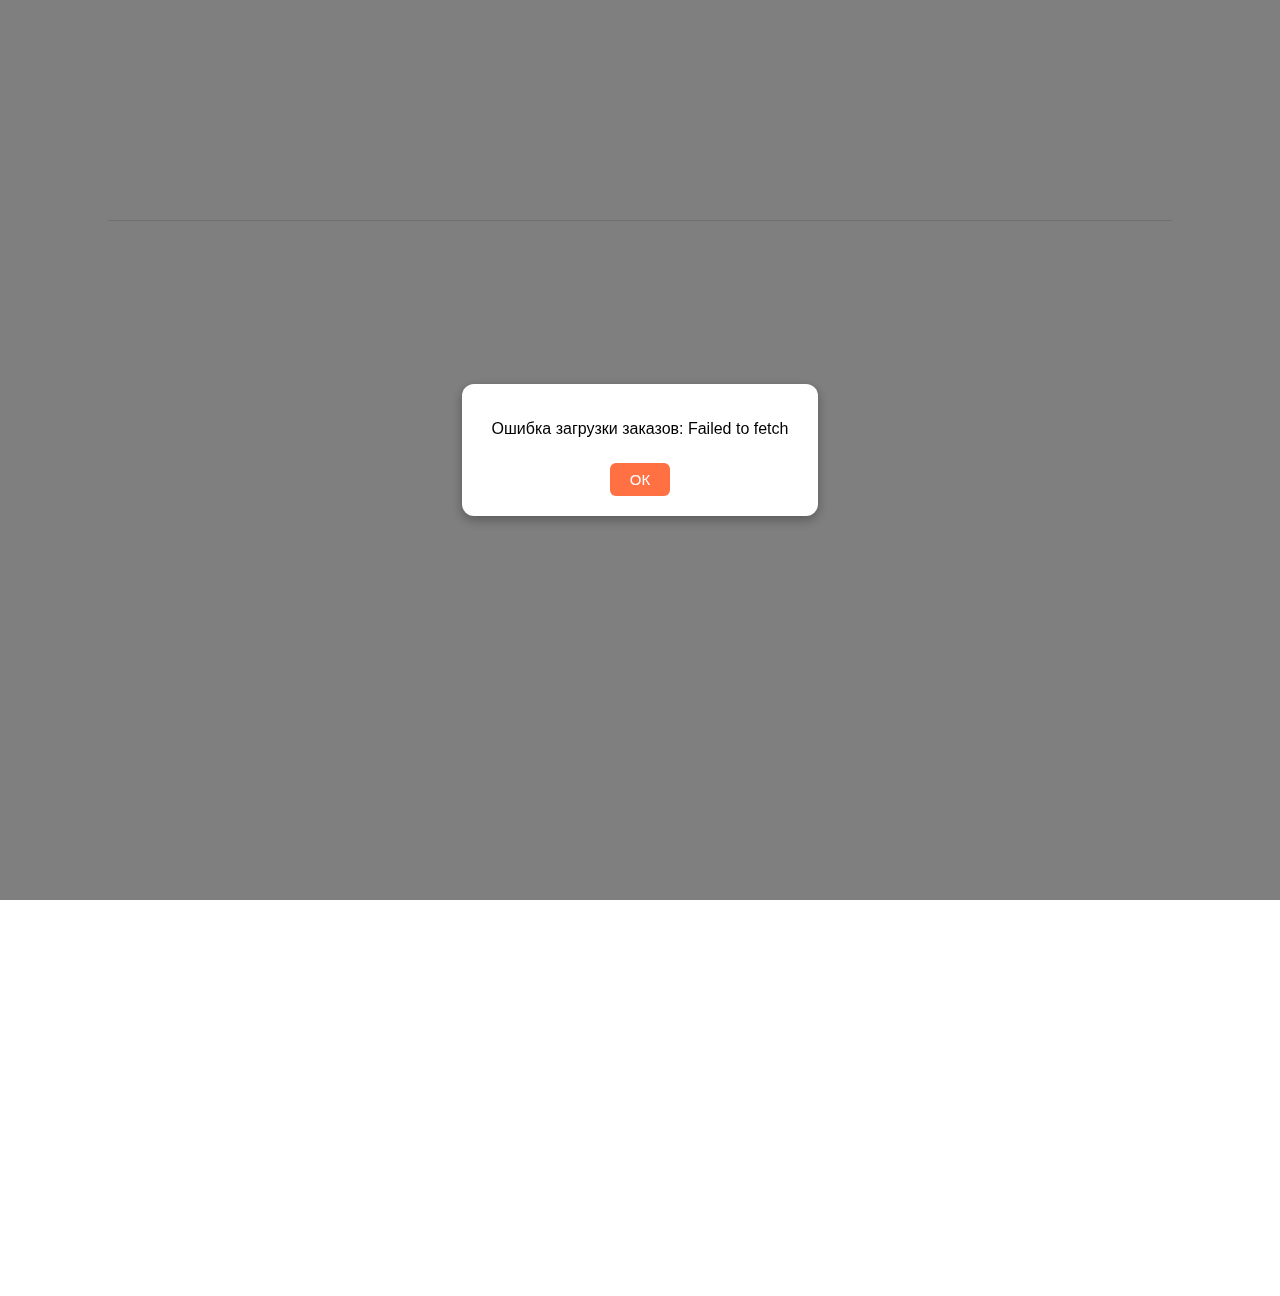
<file: lab9/orders.html>
<!DOCTYPE html>
<html lang="ru">
  <head>
    <meta charset="UTF-8" />
    <title>История заказов</title>
    <link rel="stylesheet" href="style.css" />
    <link
      rel="stylesheet"
      href="https://cdn.jsdelivr.net/npm/bootstrap-icons@1.11.1/font/bootstrap-icons.css"
    />
  </head>
  <body>
    <header>
      <h1>История заказов</h1>
    </header>

    <main>
      <table id="orders-table">
        <thead>
          <tr>
            <th>№</th>
            <th>Дата оформления</th>
            <th>Состав заказа</th>
            <th>Стоимость</th>
            <th>Время доставки</th>
            <th>Действия</th>
          </tr>
        </thead>
        <tbody id="orders-body"></tbody>
      </table>
    </main>

    <!-- 🔹 Модальные окна -->
    <div id="modal" class="modal hidden">
      <div class="modal-box">
        <div class="modal-header">
          <h3 id="modal-title"></h3>
          <button id="modal-close">✕</button>
        </div>
        <div id="modal-content"></div>
      </div>
    </div>

    <!-- 🔹 Уведомления -->
    <div id="notify" class="notify hidden">
      <div class="notify-box">
        <p id="notify-text"></p>
        <button id="notify-ok">ОК</button>
      </div>
    </div>

    <script src="orders.js"></script>
  </body>
</html>
</file>
<file: lab1/style.css>
body {
    display: flex;
    flex-direction: column;
    justify-content: space-between;
    font-family: "Roboto", sans-serif;
    height: 100vh;
    font-size: 1.2rem;
}

header {
    height: 30px;
    font-size: 1.4rem;
    display: flex;
    flex-direction: row;
    justify-content: start;
}

header a {
    margin: 10px;
    text-decoration: none;
    color: black;
}

header a:hover {
    color: tomato;
}

main {
    display: flex;
    flex-direction: column;
    justify-content: start;
}

img {
    max-width: 700px;
    max-height: 500px;
    height: auto;
    width: auto;
}

tr {
    margin: 0px; 
}

th, td {
    margin: 0px;
    border-style: solid;
    border-width: 1px;
    border-color: grey;
    padding: 5px;
}

footer {
    display: flex;
    flex-direction: column;
    justify-content: center;
    text-align: center;
    font-size: 1.3rem;
    color: white;
    height: 100px;
    background-color: black;
}
</file>
<file: lab2/style.css>
body {
    display: flex;
    flex-direction: column;
    justify-content: space-between;
    font-family: "Roboto", sans-serif;
    height: 100vh;
    font-size: 1.2rem;
}

header {
    height: 30px;
    font-size: 1.4rem;
    display: flex;
    flex-direction: row;
    justify-content: start;
}

header a {
    margin: 10px;
    text-decoration: none;
    color: black;
}

header a:hover {
    color: tomato;
}

main {
    display: flex;
    flex-direction: column;
    justify-content: start;
}

img {
    max-width: 700px;
    max-height: 500px;
    height: auto;
    width: auto;
}

tr {
    margin: 0px; 
}

th, td {
    margin: 0px;
    border-style: solid;
    border-width: 1px;
    border-color: grey;
    padding: 5px;
}

form {
    display: flex;
    flex-direction: column;
}

footer {
    display: flex;
    flex-direction: column;
    justify-content: center;
    text-align: center;
    font-size: 1.3rem;
    color: white;
    height: 100px;
    background-color: black;
}

button {
    width: 70%;
    padding: 10px;
    color: black;
    border: none;
    border-radius: 8px;
    font-size: 16px;
    font-weight: 600;
    margin: 10px;
    cursor: pointer; /* Указатель в виде руки */
    transition: background-color 0.3s ease; /* Плавный переход цвета фона */
}
</file>
<file: lab3/style.css>
body {
    display: flex;
    flex-direction: column;
    justify-content: space-between;
    font-family: "Roboto", sans-serif;
    height: 100vh;
    font-size: 1.2rem;
}

header {
    height: 30px;
    font-size: 1.4rem;
    display: flex;
    flex-direction: row;
    justify-content: start;
}

header a {
    margin: 10px;
    text-decoration: none;
    color: black;
}

header a:hover {
    color: tomato;
}

main {
    display: flex;
    flex-direction: column;
    justify-content: start;
}

.dishes_category {
    display: grid;
    grid-template-columns: 1fr 1fr 1fr;
}

.dish_card {
    height: 500px;
    width: 300px;
}

footer {
    display: flex;
    flex-direction: column;
    justify-content: center;
    text-align: center;
    font-size: 1.3rem;
    color: white;
    height: 100px;
    background-color: black;
}
</file>
<file: lab4/style.css>
body {
    display: flex;
    flex-direction: column;
    justify-content: space-between;
    font-family: "Roboto", sans-serif;
    height: 100vh;
    font-size: 1.2rem;
}

header {
    height: 30px;
    font-size: 1.4rem;
    display: flex;
    flex-direction: row;
    justify-content: start;
}

header a {
    margin: 10px;
    text-decoration: none;
    color: black;
}

header a:hover {
    color: tomato;
}

main {
    display: flex;
    flex-direction: column;
    justify-content: start;
}

.dishes_category {
    display: grid;
    grid-template-columns: 1fr 1fr 1fr;
    align-content: center;
}

.dish_card {
    display: flex;
    flex-direction: column;
    justify-content: space-between;
    align-items: center;
    margin: 0px;
    padding: 15px;
    height: 500px;
    width: 400px;
    border-style: solid;
    border-width: 2px;
    border-color: white;
    border-radius: 15px;
}

.dish_card:hover {
    border-color: tomato;
}

.dish_card img {
    border-radius: 10px;
    width: 370px;
    height: 370px;
}

.dish_card .middle_part, .lower_part {
    width: 100%;
}

.dish_quantity {
    color: grey;
    font-size: 1rem;
}

.dish_card button {
    padding: 10px;
    width: 100%;
    border-radius: 10px;
    border-width: 0px;
    font-size: 1.3rem;
}

#booking_form form  {
    display: grid;
    grid-template-columns: 1fr 1fr;
    column-gap: 30px;
}

#left-side, #right-side {
    display: flex;
    flex-direction: column;
    align-items: center;
    margin: 20px;
}

#booking_form form .input-item {
    display: flex;
    flex-direction: column;
    margin: 20px;
}

footer {
    display: flex;
    flex-direction: column;
    justify-content: center;
    text-align: center;
    font-size: 1.3rem;
    color: white;
    height: 100px;
    background-color: black;
}

select.highlight {
    border: 2px solid #4CAF50;
    background-color: #eaffea;
    transition: 0.3s;
}
</file>
<file: lab6/style.css>
body {
  font-family: sans-serif;
  background-image: url("https://sun9-51.userapi.com/impg/3feJrELIWnHj3_5s1HXvm4H69OnqCeFRC7GasQ/Gc3x-Yml8zI.jpg?size=1200x673&quality=95&sign=895291242190db622f0c1283a3517301&type=album"); background-size: cover; background-repeat: no-repeat; background-position: center;
  padding: 0px;
}
h1 {
  text-align: center;
  margin-bottom: 10px;
  color:white;
}
h2 {
  text-align: center;
  margin-bottom: 10px;
  color:white;
}

#nav {
  display: flex;
  justify-content: center;
  gap: 10px;
  margin-bottom: 20px;
}
#nav button {
  padding: 8px 12px;
  border-radius: 8px;
  border: none;
  background: red;
  cursor: pointer;
}
#nav button.active {
  background: green;
  color: white;
}

#menu {
  display: flex;
  flex-direction: column;
  gap: 20px;
  align-items: center;
}

.menu-section {
  display: flex;
  justify-content: center;
  width: 100%;
}
.menu-section.hidden {
  display: none;
}

.cards-row {
  display: flex;
  flex-wrap: wrap;
  gap: 30px;
  max-width: 780px;
  justify-content: center;
}

.card {
  flex: 1 1 calc(33.333% - 20px);
  max-width: 500px;
  background: white;
  border-radius: 16px;
  padding-bottom: 12px;
  text-align: center;
  box-shadow: 0 2px 8px white (0, 0, 0, 0.08);
  overflow: hidden;
}

.card img {
  width: 100%;
  height: 150px;
  object-fit: cover;
  border-bottom: 1px solid #eee;
}

.card h3 {
  font-size: 16px;
  margin: 10px 8px 6px;
}

button {
  background: green;
  color: white;
  border: none;
  padding: 8px 12px;
  border-radius: 8px;
  margin-top: 10px;
  cursor: pointer;
}

#combo {
  max-width: 600px;
  margin: 0 auto;
  display: flex;
  flex-direction: column;
  gap: 10px;
}
.slot {
  background: white;
  padding: 12px;
  border-radius: 10px;
  box-shadow: 0 2px 8px black (0, 0, 0, 0.05);
  cursor: pointer;
}
.slot.selected {
  outline: 2px solid #4caf50;
}

#total {
  max-width: 600px;
  margin: 10px auto;
  text-align: center;
  font-weight: 600;
}
form {
  max-width: 420px;
  margin: 12px auto;
  display: flex;
  flex-direction: column;
  gap: 8px;
}
input {
  padding: 8px;
  border: 1px solid white;
  border-radius: 8px;
}
/* ---------- ДИНАМИЧЕСКОЕ УВЕДОМЛЕНИЕ ---------- */
.notify {
  position: fixed;
  top: 0;
  left: 0;
  width: 100%;
  height: 100%;
  background: white (0, 0, 0, 0.5);
  display: flex;
  align-items: center;
  justify-content: center;
  z-index: 9999;
}

.notify.hidden {
  display: none;
}

.notify-box {
  background: red;
  padding: 20px 30px;
  border-radius: 12px;
  text-align: center;
  box-shadow: 0 4px 12px white (0, 0, 0, 0.3);
  min-width: 280px;
  max-width: 90%;
  animation: fadeIn 0.3s ease;
}

.notify-box p {
  font-size: 16px;
  margin-bottom: 15px;
}
footer {
    display: flex;
    flex-direction: column;
    justify-content: center;
    text-align: center;
    font-size: 1.3rem;
    color: white;
    height: 100px;
    background-color: black;
}
.notify-box button {
  background: green;
  border: none;
  color: white;
  padding: 8px 20px;
  border-radius: 6px;
  cursor: pointer;
  font-size: 15px;
}

@keyframes fadeIn {
  from {
    transform: scale(0.9);
    opacity: 0;
  }
  to {
    transform: scale(1);
    opacity: 1;
  }
}
</file>
<file: lab7/style.css>
body {
  font-family: sans-serif;
  background-image: url("https://sun9-51.userapi.com/impg/3feJrELIWnHj3_5s1HXvm4H69OnqCeFRC7GasQ/Gc3x-Yml8zI.jpg?size=1200x673&quality=95&sign=895291242190db622f0c1283a3517301&type=album"); background-size: cover; background-repeat: no-repeat; background-position: center;
  padding: 20px;
}
h1 {
  text-align: center;
  margin-bottom: 10px;
  color:white;
}
h2 {
  text-align: center;
  margin-bottom: 10px;
  color:white;
}

#nav {
  display: flex;
  justify-content: center;
  gap: 10px;
  margin-bottom: 20px;
}
#nav button {
  padding: 8px 12px;
  border-radius: 8px;
  border: none;
  background: red;
  cursor: pointer;
}
#nav button.active {
  background: green;
  color: white;
}

#menu {
  display: flex;
  flex-direction: column;
  gap: 20px;
  align-items: center;
}

.menu-section {
  display: flex;
  justify-content: center;
  width: 100%;
}
.menu-section.hidden {
  display: none;
}

.cards-row {
  display: flex;
  flex-wrap: wrap;
  gap: 30px;
  max-width: 780px;
  justify-content: center;
}

.card {
  flex: 1 1 calc(33.333% - 20px);
  max-width: 500px;
  background: white;
  border-radius: 16px;
  padding-bottom: 12px;
  text-align: center;
  box-shadow: 0 2px 8px white (0, 0, 0, 0.08);
  overflow: hidden;
}

.card img {
  width: 100%;
  height: 150px;
  object-fit: cover;
  border-bottom: 1px solid #eee;
}

.card h3 {
  font-size: 16px;
  margin: 10px 8px 6px;
}

button {
  background: green;
  color: white;
  border: none;
  padding: 8px 12px;
  border-radius: 8px;
  margin-top: 10px;
  cursor: pointer;
}

#combo {
  max-width: 600px;
  margin: 0 auto;
  display: flex;
  flex-direction: column;
  gap: 10px;
}
.slot {
  background: white;
  padding: 12px;
  border-radius: 10px;
  box-shadow: 0 2px 8px black (0, 0, 0, 0.05);
  cursor: pointer;
}
.slot.selected {
  outline: 2px solid green;
}

#total {
  max-width: 600px;
  margin: 10px auto;
  text-align: center;
  font-weight: 600;
}
form {
  max-width: 420px;
  margin: 12px auto;
  display: flex;
  flex-direction: column;
  gap: 8px;
}
input {
  padding: 8px;
  border: 1px solid white;
  border-radius: 8px;
}
</file>
<file: lab8/style.css>
body {
  font-family: sans-serif;
  background-image: url("https://sun9-51.userapi.com/impg/3feJrELIWnHj3_5s1HXvm4H69OnqCeFRC7GasQ/Gc3x-Yml8zI.jpg?size=1200x673&quality=95&sign=895291242190db622f0c1283a3517301&type=album"); background-size: cover; background-repeat: no-repeat; background-position: center;
  padding: 100px;
}
h1 {
  text-align: center;
  margin-bottom: 10px;
  color:white;
}
h2 {
  text-align: center;
  margin-bottom: 10px;
  color:white;
}

#nav {
  display: flex;
  justify-content: center;
  gap: 10px;
  margin-bottom: 20px;
}
#nav button {
  padding: 8px 12px;
  border-radius: 8px;
  border: none;
  background: red;
  cursor: pointer;
}
#nav button.active {
  background: green;
  color: white;
}

#menu {
  display: flex;
  flex-direction: column;
  gap: 20px;
  align-items: center;
}

.menu-section {
  display: flex;
  justify-content: center;
  width: 100%;
}
.menu-section.hidden {
  display: none;
}

.cards-row {
  display: flex;
  flex-wrap: wrap;
  gap: 20px;
  max-width: 780px;
  justify-content: center;
}

.card {
  flex: 1 1 calc(33.333% - 20px);
  max-width: 300px;
  background: white;
  border-radius: 16px;
  padding-bottom: 12px;
  text-align: center;
  box-shadow: 0 2px 8px black (0, 0, 0, 0.08);
  overflow: hidden;
}

.card img {
  width: 100%;
  height: 150px;
  object-fit: cover;
  border-bottom: 1px solid #eee;
}

.card h3 {
  font-size: 16px;
  margin: 10px 8px 6px;
}

button {
  background: green;
  color: white;
  border: none;
  padding: 8px 12px;
  border-radius: 8px;
  margin-top: 10px;
  cursor: pointer;
}

#combo {
  max-width: 600px;
  margin: 0 auto;
  display: flex;
  flex-direction: column;
  gap: 10px;
}
.slot {
  background: white;
  padding: 12px;
  border-radius: 10px;
  box-shadow: 0 2px 8px black (0, 0, 0, 0.05);
  cursor: pointer;
}
.slot.selected {
  outline: 2px solid green;
}

#total {
  max-width: 600px;
  margin: 10px auto;
  text-align: center;
  font-weight: 600;
}
form {
  max-width: 420px;
  margin: 12px auto;
  display: flex;
  flex-direction: column;
  gap: 8px;
}
input {
  padding: 8px;
  border: 1px solid white;
  border-radius: 8px;
}
/* --- Всплывающее уведомление --- */
.notify {
  position: fixed;
  top: 0;
  left: 0;
  width: 100%;
  height: 100%;
  background: rgba(0, 0, 0, 0.5);
  display: flex;
  align-items: center;
  justify-content: center;
  z-index: 9999;
}

.notify.hidden {
  display: none;
}

.notify-box {
  background: #fff;
  padding: 20px 30px;
  border-radius: 12px;
  text-align: center;
  box-shadow: 0 4px 12px rgba(0, 0, 0, 0.3);
  min-width: 280px;
  max-width: 90%;
  animation: fadeIn 0.3s ease;
}

.notify-box p {
  font-size: 16px;
  margin-bottom: 15px;
}

.notify-box button {
  background: #ff7043;
  border: none;
  color: white;
  padding: 8px 20px;
  border-radius: 6px;
  cursor: pointer;
  font-size: 15px;
}

@keyframes fadeIn {
  from {
    transform: scale(0.95);
    opacity: 0;
  }
  to {
    transform: scale(1);
    opacity: 1;
  }
}
</file>
<file: lab9/style.css>
body {
  font-family: sans-serif;
  background-image: url("https://sun9-51.userapi.com/impg/3feJrELIWnHj3_5s1HXvm4H69OnqCeFRC7GasQ/Gc3x-Yml8zI.jpg?size=1200x673&quality=95&sign=895291242190db622f0c1283a3517301&type=album"); background-size: cover; background-repeat: no-repeat; background-position: center;
  padding: 100px;
  height: 120vh;
}
h1 {
  text-align: center;
  margin-bottom: 10px;
  color:white;
}
h2 {
  text-align: center;
  margin-bottom: 10px;
  color:white;
}

#nav {
  display: flex;
  justify-content: center;
  gap: 10px;
  margin-bottom: 20px;
}
#nav button {
  padding: 8px 12px;
  border-radius: 8px;
  border: none;
  background: red;
  cursor: pointer;
}
#nav button.active {
  background: green;
  color: white;
}

#menu {
  display: flex;
  flex-direction: column;
  gap: 20px;
  align-items: center;
}

.menu-section {
  display: flex;
  justify-content: center;
  width: 100%;
}
.menu-section.hidden {
  display: none;
}

.cards-row {
  display: flex;
  flex-wrap: wrap;
  gap: 20px;
  max-width: 780px;
  justify-content: center;
}

.card {
  flex: 1 1 calc(33.333% - 20px);
  max-width: 300px;
  background: white;
  border-radius: 16px;
  padding-bottom: 12px;
  text-align: center;
  box-shadow: 0 2px 8px black (0, 0, 0, 0.08);
  overflow: hidden;
}

.card img {
  width: 100%;
  height: 150px;
  object-fit: cover;
  border-bottom: 1px solid #eee;
}

.card h3 {
  font-size: 16px;
  margin: 10px 8px 6px;
}

button {
  background: green;
  color: white;
  border: none;
  padding: 8px 12px;
  border-radius: 8px;
  margin-top: 10px;
  cursor: pointer;
}

#combo {
  max-width: 600px;
  margin: 0 auto;
  display: flex;
  flex-direction: column;
  gap: 10px;
}
.slot {
  background: white;
  padding: 12px;
  border-radius: 10px;
  box-shadow: 0 2px 8px black (0, 0, 0, 0.05);
  cursor: pointer;
}
.slot.selected {
  outline: 2px solid green;
}

#total {
  max-width: 600px;
  margin: 10px auto;
  text-align: center;
  font-weight: 600;
}
form {
  max-width: 420px;
  margin: 12px auto;
  display: flex;
  flex-direction: column;
  gap: 8px;
}
input {
  padding: 8px;
  border: 1px solid white;
  border-radius: 8px;
}
/* --- Всплывающее уведомление --- */
.notify {
  position: fixed;
  top: 0;
  left: 0;
  width: 100%;
  height: 100%;
  background: rgba(0, 0, 0, 0.5);
  display: flex;
  align-items: center;
  justify-content: center;
  z-index: 9999;
}

.notify.hidden {
  display: none;
}

.notify-box {
  background: #fff;
  padding: 20px 30px;
  border-radius: 12px;
  text-align: center;
  box-shadow: 0 4px 12px rgba(0, 0, 0, 0.3);
  min-width: 280px;
  max-width: 90%;
  animation: fadeIn 0.3s ease;
}

.notify-box p {
  font-size: 16px;
  margin-bottom: 15px;
}

.notify-box button {
  background: #ff7043;
  border: none;
  color: white;
  padding: 8px 20px;
  border-radius: 6px;
  cursor: pointer;
  font-size: 15px;
}

@keyframes fadeIn {
  from {
    transform: scale(0.95);
    opacity: 0;
  }
  to {
    transform: scale(1);
    opacity: 1;
  }
}
table {
  width: 100%;
  border-collapse: collapse;
  margin-top: 20px;
}
th,
td {
  border-bottom: 1px solid #ddd;
  padding: 8px 10px;
  text-align: left;
  color:white
}
th {
  border-bottom: 1px solid #ddd;
}
i {
  cursor: pointer;
  margin: 0 5px;
}
i:hover {
  color: #4caf50;
}

/* ===== Модалки ===== */
.modal {
  position: fixed;
  top: 0;
  left: 0;
  right: 0;
  bottom: 0;
  background:white (0, 0, 0, 0.5);
  display: flex;
  justify-content: center;
  align-items: center;
  z-index: 100;
}
.modal.hidden {
  display: none;
}
.modal-box {
  background: #fff;
  padding: 20px;
  border-radius: 12px;
  width: 400px;
  max-height: 80vh;
  overflow-y: auto;
  position: relative;
}
.modal-header {
  display: flex;
  justify-content: space-between;
  align-items: center;
  margin-bottom: 10px;
}
.modal-header button {
  background: none;
  border: none;
  font-size: 20px;
  cursor: pointer;
}
.actions {
  margin-top: 15px;
  display: flex;
  justify-content: flex-end;
  gap: 10px;
}
button.danger {
  background: #e53935;
  color: #fff;
}
</file>
<file: lab2/login.css>
body, html {
    margin: 0;
    padding: 0;
    width: 100%;
    height: 100%;
    font-family: 'Montserrat', sans-serif;
}

.login-container {
    display: flex; 
    justify-content: center; 
    align-items: center; 
    height: 100vh; 
    background-image: url('https://avatars.mds.yandex.net/get-altay/15288133/2a0000019721f7c003276bb5a383f0d73442/orig'); background-size: cover; background-repeat: no-repeat; background-position: center;

}

/* Стили для самой формы входа */
.login-form {
    background: rgba(255, 255, 255, 0.9); /* Белый фон с 90% непрозрачностью */
    padding: 40px; /* Большие внутренние отступы */
    border-radius: 15px; /* Сильно скруглённые углы */
    box-shadow: 0 10px 25px rgba(0, 0, 0, 0.2); /* Выразительная тень для эффекта "глубины" */
    width: 100%; /* Форма будет занимать 100% ширины родителя, но не более max-width */
    max-width: 400px; /* Ограничиваем максимальную ширину */
    text-align: center; /* Центрируем текст внутри формы (например, заголовок) */
}

/* Стили для заголовка формы */
.login-form h2 {
    margin-bottom: 25px;
    color: #333;
}

/* Стили для группы элементов (метка + поле ввода) */
.input-group {
    margin-bottom: 20px;
    text-align: left; /* Выравниваем текст в группе по левому краю */
}

/* Стили для меток полей ввода */
.input-group label {
    display: block; /* Метка занимает всю строку */
    margin-bottom: 8px; /* Отступ снизу */
    color: #555; /* Тёмно-серый цвет текста */
    font-weight: 600; /* Жирный шрифт */
}

/* Стили для полей ввода (логин, пароль) */
.input-group input {
    width: 100%; /* Поле занимает всю доступную ширину */
    padding: 12px; /* Внутренние отступы */
    border: 1px solid #ccc; /* Серая рамка */
    border-radius: 8px; /* Скруглённые углы */
    box-sizing: border-box; /* Чтобы padding не увеличивал фактическую ширину элемента */
}

/* Стили для группы с чекбоксом */
.checkbox-group {
    display: flex; /* Выравниваем чекбокс и метку в ряд */
    align-items: center; /* По вертикальному центру */
    margin-bottom: 25px;
}

/* Стили для метки чекбокса */
.checkbox-group label {
    margin-left: 10px; /* Отступ от чекбокса */
    color: #555;
}

/* Стили для кнопки "Войти" */
button {
    width: 100%;
    padding: 15px;
    background-color: #ff7f50; /* Фирменный оранжевый */
    color: white;
    border: none;
    border-radius: 8px;
    font-size: 16px;
    font-weight: 600;
    cursor: pointer; /* Указатель в виде руки */
    transition: background-color 0.3s ease; /* Плавный переход цвета фона */
    
}

/* Эффект при наведении на кнопку */
button:hover {
    background-color: #e56a3a; /* Затемняем кнопку */
}
</file>
